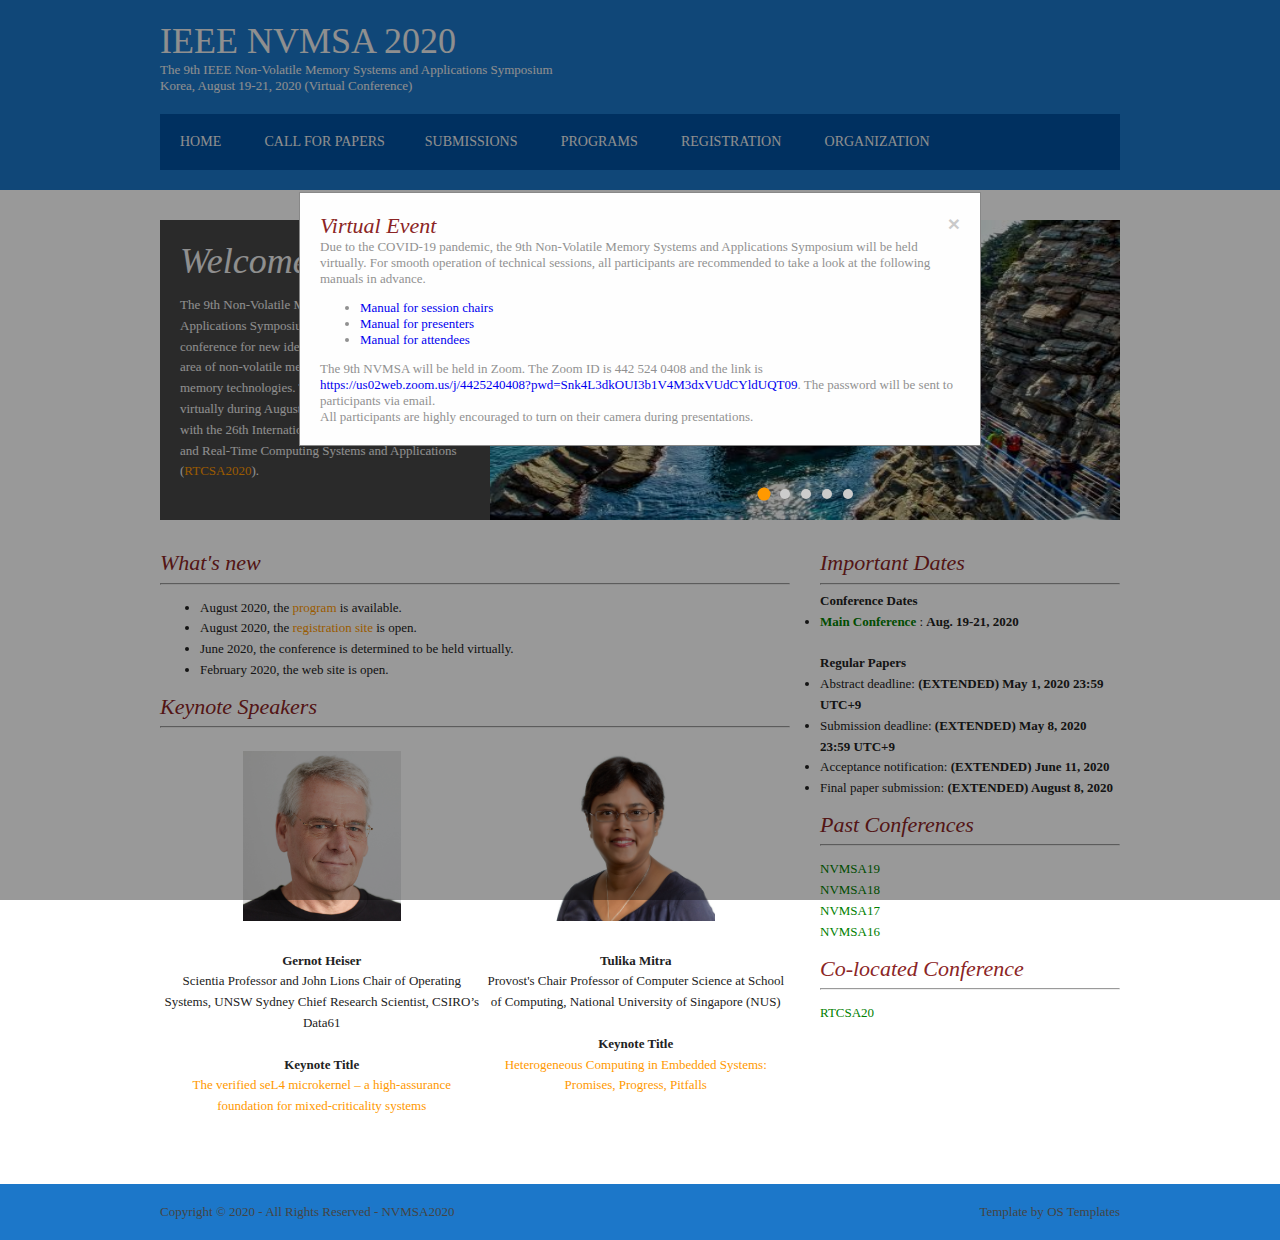
<file: index.html>
﻿<!DOCTYPE HTML>
<!-- saved from url=(0034)https://nvmsa2019.github.io/index/ -->
<!DOCTYPE html PUBLIC "" ""><HTML lang="en" dir="ltr"><HEAD><META 
content="IE=11.0000" http-equiv="X-UA-Compatible">
 <TITLE>IEEE NVMSA 2020</TITLE> 
<META http-equiv="Content-Type" content="text/html; charset=utf-8"> <LINK href="layout.css" 
rel="stylesheet" type="text/css"> <!--[if lt IE 9]><script src="scripts/html5shiv.js"></script><![endif]--> 
<STYLE type="text/css">
.style1 {
				color: #008000;
}
</STYLE>
 
<META name="GENERATOR" content="MSHTML 11.00.10570.1001"></HEAD> 
<BODY>
<DIV class="wrapper row1"><HEADER class="clear" id="header">
<DIV id="hgroup">
<H1><A href="https://nvmsa2020.github.io/">IEEE NVMSA 2020</A></H1>
<H2 style="color: rgb(238, 238, 238);">The 9th IEEE Non-Volatile Memory Systems 
and Applications Symposium<BR>      Korea, August 19-21, 
2020 (Virtual Conference)</H2></DIV><NAV>
<UL>
  <LI class="top"><A 
  href="index.html">Home</A></LI>
  <LI class="top"><A 
  href="cfp.html">Call for papers</A>    
         <!--  <ul>
           <li><a href="cfp.html">Call for Regular Papers</a><br></li>
            <li><a href="cfpp.html">Call for Poster Papers</a><br></li>
            <li><a href="cfwp.html">Call for Workshop Papers</a><br></li>
            <li><a href="cfw.html">Call for Workshops</a><br></li>
          </ul>

        </li>--> 
          
  <LI class="top"><A href="submissions.html">Submissions</A></LI>
  <LI class="top"><A 
  href="program.html">Programs</A></LI><!-- li><a href="registration.html">Registration</a></li --> 
          
  <LI class="top"><A href="registration.html">Registration</A>    </LI>
         
<!--
  <UL>
    <LI><A 
    href="registration.html">Registration</A><BR></LI>
    <LI><A href="venue.html">Conference 
    Venue</A><BR></LI>
    <LI><A href="visa.html" target="_blank">VISA 
    support</A><BR></LI></UL></LI>
-->
  <LI class="last"><A 
  href="#">Organization</A>           
  <UL>
    <LI><A 
    href="committee.html">Committees</A><BR></LI>
    <LI><A 
    href="organizer.html">Organizer 
    &amp; Sponsorship</A><BR></LI></UL></LI></UL></NAV></HEADER></DIV><!-- content --> 
<DIV class="wrapper row2">
<DIV class="clear" id="container"><!-- Slider -->     <SECTION class="clear" id="slider">
<TABLE border="0" cellspacing="0" cellpadding="0">
  <TBODY>
  <TR>
    <TD><FIGURE><FIGCAPTION>
      <H2 style="color: rgb(238, 238, 238);">Welcome!</H2>
      <P>The 9th Non-Volatile Memory Systems and Applications 				Symposium 
      (NVMSA) is a premier conference for new ideas and 				research results in 
      the area of non-volatile memory systems and 				emerging memory 
      technologies. This year, NVMSA will be held virtually 
      during August 19-21, 2020, in conjunction with the 26th 
      International Conference on Embedded and Real-Time Computing Systems and 
      Applications           (<A 
      href="https://rtcsa2020.github.io/index/">RTCSA2020</A>). 
      </P></FIGCAPTION></FIGURE></TD>
    <TD>
      <DIV class="slideshow" data-transition="fade">
	<INPUT name="ss2" class="slideshow--bullet" id="ss2-item-1" type="radio" checked>
		<DIV class="slideshow--item">
			<IMG style="width: 630px; height: 300px;" alt="" src="gangneung/1.jpg">
			<LABEL class="slideshow--nav slideshow--nav-previous" for="ss2-item-5"></LABEL>
			<LABEL class="slideshow--nav slideshow--nav-next" for="ss2-item-2"></LABEL>
		</DIV>
	<INPUT name="ss2" class="slideshow--bullet" id="ss2-item-2" type="radio">		     
		<DIV class="slideshow--item">
			<IMG style="width: 630px; height: 300px;" alt="" src="gangneung/2.jpg">
			<LABEL class="slideshow--nav slideshow--nav-previous" for="ss2-item-1"></LABEL>
			<LABEL class="slideshow--nav slideshow--nav-next" for="ss2-item-3"></LABEL>
		</DIV>
	<INPUT name="ss2" class="slideshow--bullet" 
      id="ss2-item-3" type="radio">		     
      <DIV class="slideshow--item"><IMG style="width: 630px; height: 300px;" 
      alt="" src="gangneung/3.jpg"> 			     <LABEL class="slideshow--nav slideshow--nav-previous" 
      for="ss2-item-2"></LABEL><LABEL class="slideshow--nav slideshow--nav-next" 
      for="ss2-item-4"></LABEL></DIV><INPUT name="ss2" class="slideshow--bullet" 
      id="ss2-item-4" type="radio">		     
      <DIV class="slideshow--item"><IMG style="width: 630px; height: 300px;" 
      alt="" src="gangneung/4.jpg">  		     <LABEL class="slideshow--nav slideshow--nav-previous" 
      for="ss2-item-3"></LABEL><LABEL class="slideshow--nav slideshow--nav-next" 
      for="ss2-item-5"></LABEL></DIV><INPUT name="ss2" class="slideshow--bullet" 
      id="ss2-item-5" type="radio">		     
      <DIV class="slideshow--item"><IMG style="width: 630px; height: 300px;" 
      alt="" src="gangneung/5.jpg">  		     <LABEL class="slideshow--nav slideshow--nav-previous" 
      for="ss2-item-4"></LABEL><LABEL class="slideshow--nav slideshow--nav-next" 
      for="ss2-item-1"></LABEL></DIV></DIV></TD></TR></TBODY></TABLE><!-- figure>
        <img src="images/index/hakodate2.jpg" style="width:630px;height:300px;" alt=""> 
        <figcaption>
          <h2 style="color:#EEEEEE">Welcome!</h2>
		      <p>The 7th IEEE Non-Volatile Memory Systems and Applications Symposium (NVMSA) 
          is a premier conference for new ideas and research results in the area of non-volatile 
          memory systems and emerging memory technologies. This year, NVMSA will be held at 
          the Hakodate Arena in Japan during August 28-31, 2018, in conjunction with the 24th IEEE 
          International Conference on Embedded and Real-Time Computing Systems and Applications 
          (<a href="http://rtcsa2018.ht.sfc.keio.ac.jp/">RTCSA</a>). </p>
        </figcaption>
      </figure --> 
          </SECTION><!-- main content -->     
<DIV id="homepage"><SECTION class="clear"><!-- article 1 -->         <ARTICLE 
class="two_third">
<H2>What's new</H2>
<HR>

<UL>
  <LI>August 2020, the <A href="program.html">program</a> is available.</LI>
  <LI>August 2020, the <A href="registration.html">registration site</a> is open.</LI>
  <LI>June 2020, the conference is determined to be held virtually.</LI>
  <LI>February 2020, the web site is open.</LI>
</UL>
<H2>Keynote Speakers</H2>
<HR>

<TABLE>
  <TBODY>
  <TR>
    <TD>
      <P align="center">
		<A HREF="https://rtcsa2020.github.io/index/?page=keynotes.html#kn1">
		<IMG height="170" alt="Heiser" src="speaker/kn1.jpg"></A>
      </P>
    </TD> 
    <TD>
      <P align="center">
		<A HREF="https://rtcsa2020.github.io/index/?page=keynotes.html#kn2">
		<IMG height="170" alt="Mitra" src="speaker/kn2.jpg"></A>
      </P>
    </TD>
  </TR>
  <TR>
    <TD valign=top>
      <P align="center">
		<B>Gernot Heiser</B><BR>
                 Scientia Professor and John Lions Chair of Operating Systems, UNSW Sydney
Chief Research Scientist, CSIRO’s Data61<BR>
<BR>
		<B>Keynote Title</B><BR>
		<A HREF="https://rtcsa2020.github.io/index/?page=keynotes.html#kn1">The verified seL4 microkernel – a high-assurance foundation for mixed-criticality systems</A>
        </P></TD>
    <TD valign=top>
      <P align="center">
		<B>Tulika Mitra</B><BR>
		Provost's Chair Professor of Computer Science at School of Computing, National University of Singapore (NUS)<BR>
<BR>
		<B>Keynote Title</B><BR>
		<A HREF="https://rtcsa2020.github.io/index/?page=keynotes.html#kn2">Heterogeneous Computing in Embedded Systems: Promises, Progress, Pitfalls</A>
</P></TD>
<!--
    <TD>
      <P align="center"><IMG width="135" alt="Zhitang Song" src="NVMSA%202019_files/song.jpg"><BR> 
                 Zhitang Song, Professor, Chinese Academy of Science             
       </P></TD>
-->
  </TR></TBODY></TABLE>
<!--
<H2>Pictures</H2>
<HR>

<TABLE>
  <TBODY>
  <TR>
    <TD>
      <P align="center"><IMG width="520" 
      src="NVMSA%202019_files/photo.jpg"><BR></P></TD></TR></TBODY></TABLE>
<TABLE>
  <TBODY>
  <TR>
    <TD>
      <P align="center"><IMG width="250" height="150" src="NVMSA%202019_files/123.jpg"><BR><IMG 
      width="250" height="150" src="NVMSA%202019_files/129.jpg"><BR><IMG width="250" 
      height="150" src="NVMSA%202019_files/124.jpg"><BR><IMG width="250" height="150" 
      src="NVMSA%202019_files/125.jpg"><BR></P></TD>
    <TD>
      <P align="center"><IMG width="250" height="150" src="NVMSA%202019_files/126.jpg"><BR><IMG 
      width="250" height="150" src="NVMSA%202019_files/130.jpg"><BR><IMG width="250" 
      height="150" src="NVMSA%202019_files/127.jpg"><BR><IMG width="250" height="150" 
      src="NVMSA%202019_files/128.jpg"><BR></P></TD></TR></TBODY></TABLE>	   Please 
check the following site to download pictures photographed during the 
conference. The password is A576 and the link is  <A href="https://drive.google.com/open?id=1oCoh-18pm1AEBmei7yi3Hv1hXsg-ZNfP">https://drive.google.com/open?id=1oCoh-18pm1AEBmei7yi3Hv1hXsg-ZNfP</A> 
-->
  <BR></ARTICLE><!-- article 2 -->         <ARTICLE class="one_third lastbox">
<H2>Important Dates</H2>
<HR>
<STRONG>Conference Dates</STRONG>               
<LI><A href="https://nvmsa2020.github.io/index.html"><SPAN 
class="style1"><STRONG>Main Conference</STRONG></SPAN></A> : <B>Aug. 19-21, 
2020</B></LI>
<BR>
<STRONG>Regular Papers</STRONG>             
<LI>Abstract deadline: <B>(EXTENDED) May 1, 2020 23:59 UTC+9</B>
<LI>Submission deadline: <B>(EXTENDED) May 8, 2020 23:59 UTC+9</B>
<LI>Acceptance notification: <B>(EXTENDED) June 11, 2020</B>
<LI>Final paper submission: <B>(EXTENDED) August 8, 2020</B>
    
<p></p>
<!--
            <strong>Workshop Proposals</strong>
                <ul>
                <s><li>Submision deadline: <b>April 15, 2018</b></br></s>
                <s><li>Acceptance notification: <b>May 1, 2018</b></br></s>
                </ul>
            -->
	         
<H2>Past Conferences</H2>
<HR>

<P>
<A href="https://nvmsa2019.github.io/index/"><SPAN class="style1">NVMSA19</SPAN></A><BR>
<A href="https://nvmsa18.github.io/"><SPAN class="style1">NVMSA18</SPAN></A>
<SPAN class="style1"><BR></SPAN>               
<A href="http://nvmsa2017.iis.sinica.edu.tw/"><SPAN 
class="style1">NVMSA17</SPAN></A><SPAN class="style1"><BR></SPAN>	             
<A href="https://sites.google.com/a/camelab.org/nvmsa-2016/"><SPAN class="style1">NVMSA16</SPAN></A> 
            </P>
<H2>Co-located Conference</H2>
<HR>

<P><A href="http://rtcsa2020.github.io/index/"><SPAN 
class="style1">RTCSA20</SPAN></A></P></LI></ARTICLE></SECTION></DIV><!-- / content body --> 
  </DIV></DIV><!-- Footer --> 
<DIV class="wrapper row3"><FOOTER class="clear" id="footer">
<P class="fl_left">Copyright © 2020 - All Rights Reserved - <A href="https://nvmsa2020.github.io/index/">NVMSA2020</A></P>
<P class="fl_right">Template by <A title="Free Website Templates" href="http://www.os-templates.com/">OS 
Templates</A></P>  &nbsp;</FOOTER></DIV>

<button id="myBtn" hidden>Open Modal</button>
<!--
	<div class="modal fade" id="COVIDAlert" tabindex="-1" role="dialog" aria-labelledby="Corona Alert" aria-hidden="true">
		<div class="modal-dialog" role="document">
			<div class="modal-content">
				<div class="modal-header text-center">

					<button type="button" class="close" data-dismiss="modal" aria-label="Close">
						<span aria-hidden="true">&times;</span>
					</button>
					<h5 class="modal-title" id="exampleModalLongTitle">Virtual Conference</h5>
				</div>
				<div class="modal-body text-justify">
					Due to the COVID-19 pandemic, the 9th Non-Volatile Memory Systems and Applications Symposium will be held virtually. One author per accepted paper is required to register, and discounted registration fee will be offered. The organizing committee will announce details of the virtual conference shortly.
				</div>
			</div>
		</div>
	</div>
-->
	<div class="modal fade" id="COVIDAlert" tabindex="-1" role="dialog" aria-labelledby="Corona Alert" aria-hidden="true">
		<div class="modal-dialog" role="document">
			<div class="modal-content">
				<div class="modal-header text-center">

					<button type="button" class="close" data-dismiss="modal" aria-label="Close">
						<span aria-hidden="true">&times;</span>
					</button>
					<h5 class="modal-title" id="exampleModalLongTitle">Virtual Event</h5>
				</div>
				<div class="modal-body text-justify">
Due to the COVID-19 pandemic, the 9th Non-Volatile Memory Systems and Applications Symposium will be held virtually.
For smooth operation of technical sessions, all participants are recommended to take a look at the following manuals in advance.<BR>
<UL>
<LI> <A HREF="nvmsa2020-session-chair-guide.pdf" TARGET=_BLANK>Manual for session chairs</A></LI>
<LI> <A HREF="nvmsa2020-presenters-guide.pdf" TARGET=_BLANK>Manual for presenters</A></LI>
<LI> <A HREF="nvmsa2020-atteendees-guide.pdf" TARGET=_BLANK>Manual for attendees</A></LI>
</UL>
The 9th NVMSA will be held in Zoom. The Zoom ID is 442 524 0408 and the link is <A HREF="https://us02web.zoom.us/j/4425240408?pwd=Snk4L3dkOUI3b1V4M3dxVUdCYldUQT09">https://us02web.zoom.us/j/4425240408?pwd=Snk4L3dkOUI3b1V4M3dxVUdCYldUQT09</A>.
The password will be sent to participants via email.<BR>
All participants are highly encouraged to turn on their camera during presentations.
				</div>
			</div>
		</div>
	</div>

<script>
// Get the modal
var modal = document.getElementById("COVIDAlert");

// Get the button that opens the modal
var btn = document.getElementById("myBtn");

// Get the <span> element that closes the modal
var span = document.getElementsByClassName("close")[0];

// When the user clicks on the button, open the modal
btn.onclick = function() {
  modal.style.display = "block";
}

// When the user clicks on <span> (x), close the modal
span.onclick = function() {
  modal.style.display = "none";
}

// When the user clicks anywhere outside of the modal, close it
window.onclick = function(event) {
  if (event.target == modal) {
    modal.style.display = "none";
  }
}
</script>

</BODY></HTML>
</file>
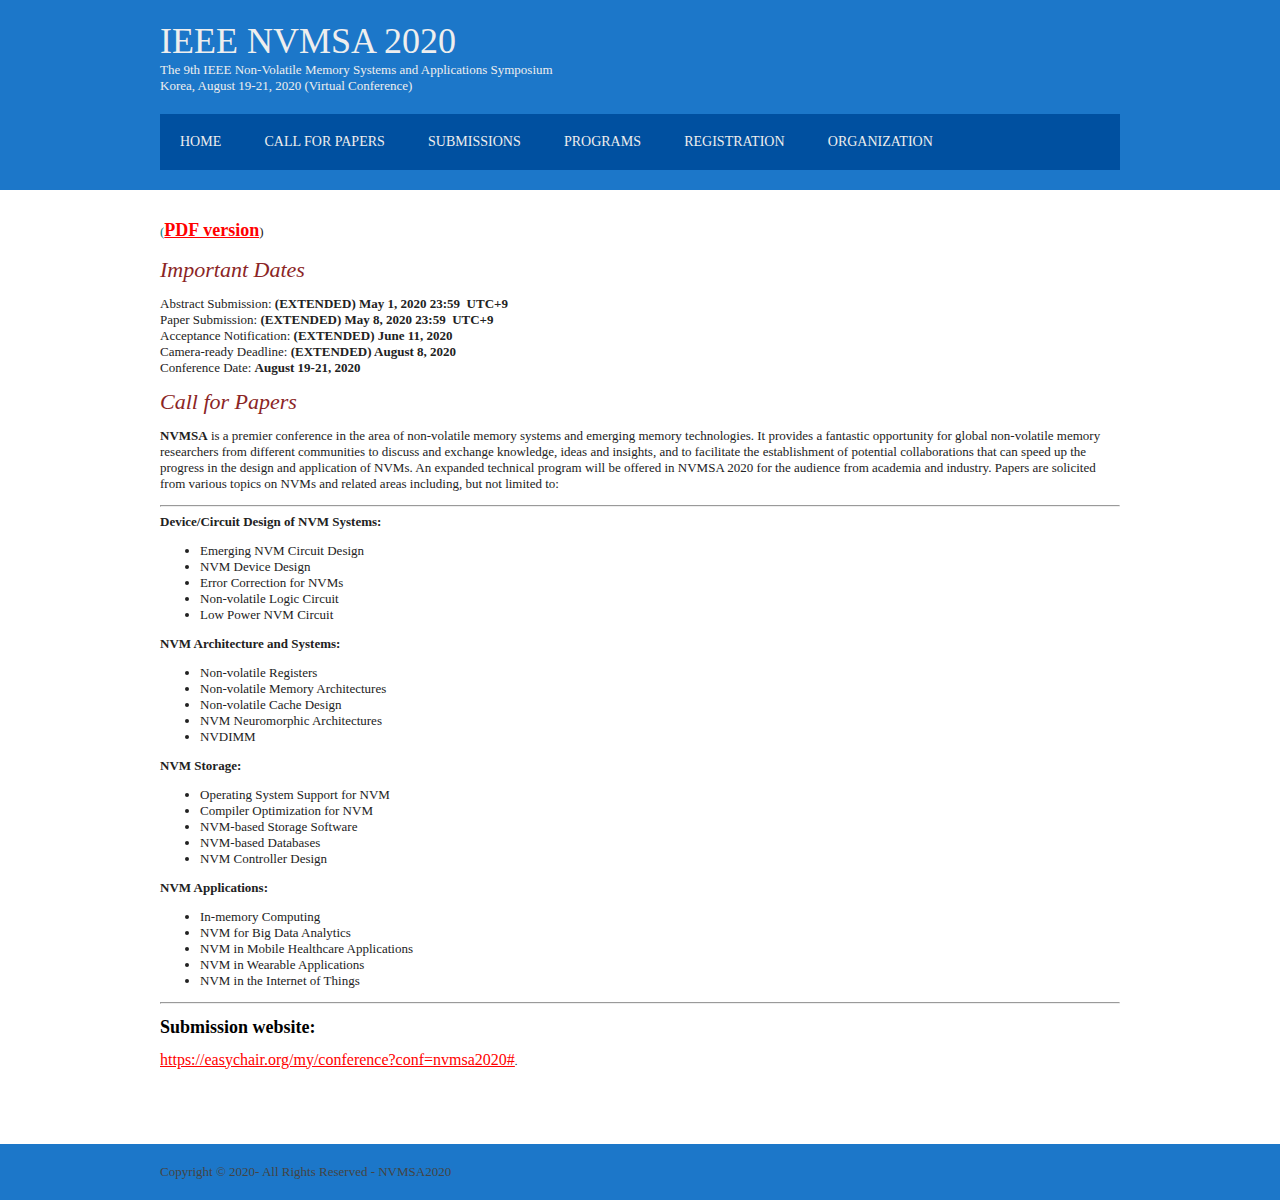
<file: cfp.html>
﻿<!DOCTYPE HTML>
<!-- saved from url=(0048)https://nvmsa2019.github.io/index/pages/cfp.html -->
<!DOCTYPE html PUBLIC "" ""><HTML lang="en" dir="ltr" xmlns:o="urn:schemas-microsoft-com:office:office" 
xmlns:v="urn:schemas-microsoft-com:vml" xmlns:m="http://schemas.microsoft.com/office/2004/12/omml"><HEAD><META 
content="IE=11.0000" http-equiv="X-UA-Compatible">
 <TITLE>IEEE NVMSA 2019</TITLE> 
<META http-equiv="Content-Type" content="text/html; charset=utf-8"> <LINK href="layout.css" 
rel="stylesheet" type="text/css"> <!--[if lt IE 9]><script src="scripts/html5shiv.js"></script><![endif]--> 
<STYLE type="text/css">
.style1 {
				color: #FF0000;
				font-weight: bold;
				font-size: large;
}
.style2 {
				color: #008080;
}
.style3 {
				font-family: "Times New Roman", Times, serif;
				font-size: large;
				color: #000000;
}
.style4 {
				color: #FF0000;
				font-size: medium;
				font-family: "Times New Roman", Times, serif;
}
.style5 {
				font-size: large;
				font-family: "Times New Roman", Times, serif;
}
.style6 {
				color: #808080;
}
</STYLE>
 
<META name="GENERATOR" content="MSHTML 11.00.10570.1001"></HEAD> 
<BODY>
<DIV class="wrapper row1"><HEADER class="clear" id="header">
<DIV id="hgroup">
<H1><A href="https://nvmsa2020.github.io/">IEEE NVMSA 
2020</A></H1>
<H2 style="color: rgb(238, 238, 238);">The 9th IEEE Non-Volatile Memory Systems 
and Applications Symposium
<BR>       Korea, August 19-21, 
2020 (Virtual Conference)</H2></DIV><NAV>
<UL>
  <LI class="top"><A 
  href="index.html">Home</A></LI>
  <LI class="top"><A 
  href="cfp.html">Call for Papers</A>    
         <!-- <ul>
            <li><a href="cfp.html">Call for Regular Papers</a><br></li>
            <li><a href="cfpp.html">Call for Poster Papers</a><br></li>
            <li><a href="cfwp.html">Call for Workshop Papers</a><br></li>
            <li><a href="cfw.html">Call for Workshops</a><br></li>
          </ul>--> 
          </LI>
  <LI class="top"><A href="submissions.html">Submissions</A></LI>
  <LI class="top"><A 
  href="program">Programs</A></LI><!-- li><a href="registration.html">Registration</a></li --> 
          
  <LI class="top"><A 
    href="registration.html">Registration</A></LI>
<!-- 
  <UL>
    <LI><A 
    href="registration.html">Registration</A><BR></LI>
    <LI><A href="venue.html">Conference 
    Venue</A><BR></LI>
    <LI><A href="visa.html">VISA 
    support</A><BR></LI></UL></LI>
-->
  <LI class="last"><A 
  href="#">Organization</A>      
       
  <UL>
    <LI><A 
    href="committee.html">Committee</A><BR></LI>
    <LI><A 
    href="organizer.html">Organizer 
    &amp; Sponsorship</A><BR></LI></UL></LI></UL></NAV></HEADER></DIV><!-- content --> 
<DIV class="wrapper row2">
<DIV class="clear" id="container"><!-- / content body -->       <SPAN class="style2">(</SPAN><A 
href="NVMSA-2020-CFP-Ext.pdf"><SPAN class="style1"><U>PDF 
version</U></SPAN></A>)<BR><BR>
<H2>Important Dates</H2>
<P>        Abstract Submission: <B>(EXTENDED) May 1, 2020 23:59&nbsp; UTC+9</B><BR>       
 Paper Submission: <B>(EXTENDED) May 8, 2020 23:59&nbsp; UTC+9</B><BR>
        Acceptance Notification: <B>(EXTENDED) June 11, 2020</B> <BR>
        Camera-ready Deadline: <B>(EXTENDED) August 8, 2020</B> <BR>
       Conference Date: <B>August 19-21, 2020</B>	 </P>
<H2>Call for Papers</H2>
<P><B>NVMSA</B> is a premier conference in the area of non-volatile memory 
systems and	emerging memory technologies. It provides a fantastic opportunity 
for global	non-volatile memory researchers from different communities to discuss 
and	exchange knowledge, ideas and insights, and to facilitate the establishment
	of potential collaborations that can speed up the progress in the design and
	application of NVMs. An expanded technical program will be offered in NVMSA
	2020 for the audience from academia and industry. Papers are solicited from
	various topics on NVMs and related areas including, but not limited to:<BR>
<HR>
<B>Device/Circuit Design of NVM Systems:</B>	 
<UL>
  <LI>Emerging NVM Circuit Design</LI>
  <LI>NVM Device Design</LI>
  <LI>Error Correction for NVMs</LI>
  <LI>Non-volatile Logic Circuit</LI>
  <LI>Low Power NVM Circuit</LI></UL><B>NVM Architecture and Systems:</B>	 
<UL>
  <LI>Non-volatile Registers</LI>
  <LI>Non-volatile Memory Architectures</LI>
  <LI>Non-volatile Cache Design</LI>
  <LI>NVM Neuromorphic Architectures</LI>
  <LI>NVDIMM</LI></UL><B>NVM Storage:</B>	 
<UL>
  <LI>Operating System Support for NVM</LI>
  <LI>Compiler Optimization for NVM</LI>
  <LI>NVM-based Storage Software</LI>
  <LI>NVM-based Databases</LI>
  <LI>NVM Controller Design</LI></UL><B>NVM Applications:</B>	 
<UL>
  <LI>In-memory Computing</LI>
  <LI>NVM for Big Data Analytics</LI>
  <LI>NVM in Mobile Healthcare Applications</LI>
  <LI>NVM in Wearable Applications</LI>
  <LI>NVM in the Internet of Things</LI></UL>
<HR>

<P class="MsoNormal"><SPAN class="style5" lang="EN-US" style="color: black; mso-themecolor: text1;"><STRONG>Submission 
web</STRONG></SPAN><SPAN class="style3"><STRONG>site:</STRONG></SPAN></P>
<P class="MsoNormal"><SPAN lang="EN-US"><A href="https://easychair.org/my/conference?conf=nvmsa2020#"><SPAN 
class="style4"><U>https://easychair.org/my/conference?conf=nvmsa2020#</U></SPAN></A></SPAN><SPAN 
lang="EN-US" style='color: black; font-family: "微软雅黑","sans-serif"; font-size: 8pt; mso-themecolor: text1;'>.<o:p></o:p></SPAN></P>
<P></P><BR><BR></DIV></DIV><!-- Footer --> 
<DIV class="wrapper row3"><FOOTER class="clear" id="footer">
<P class="fl_left">Copyright © 2020- All Rights Reserved - <A href="https://nvmsa2020.github.io/#">NVMSA2020</A></P></FOOTER></DIV></BODY></HTML>
</file>
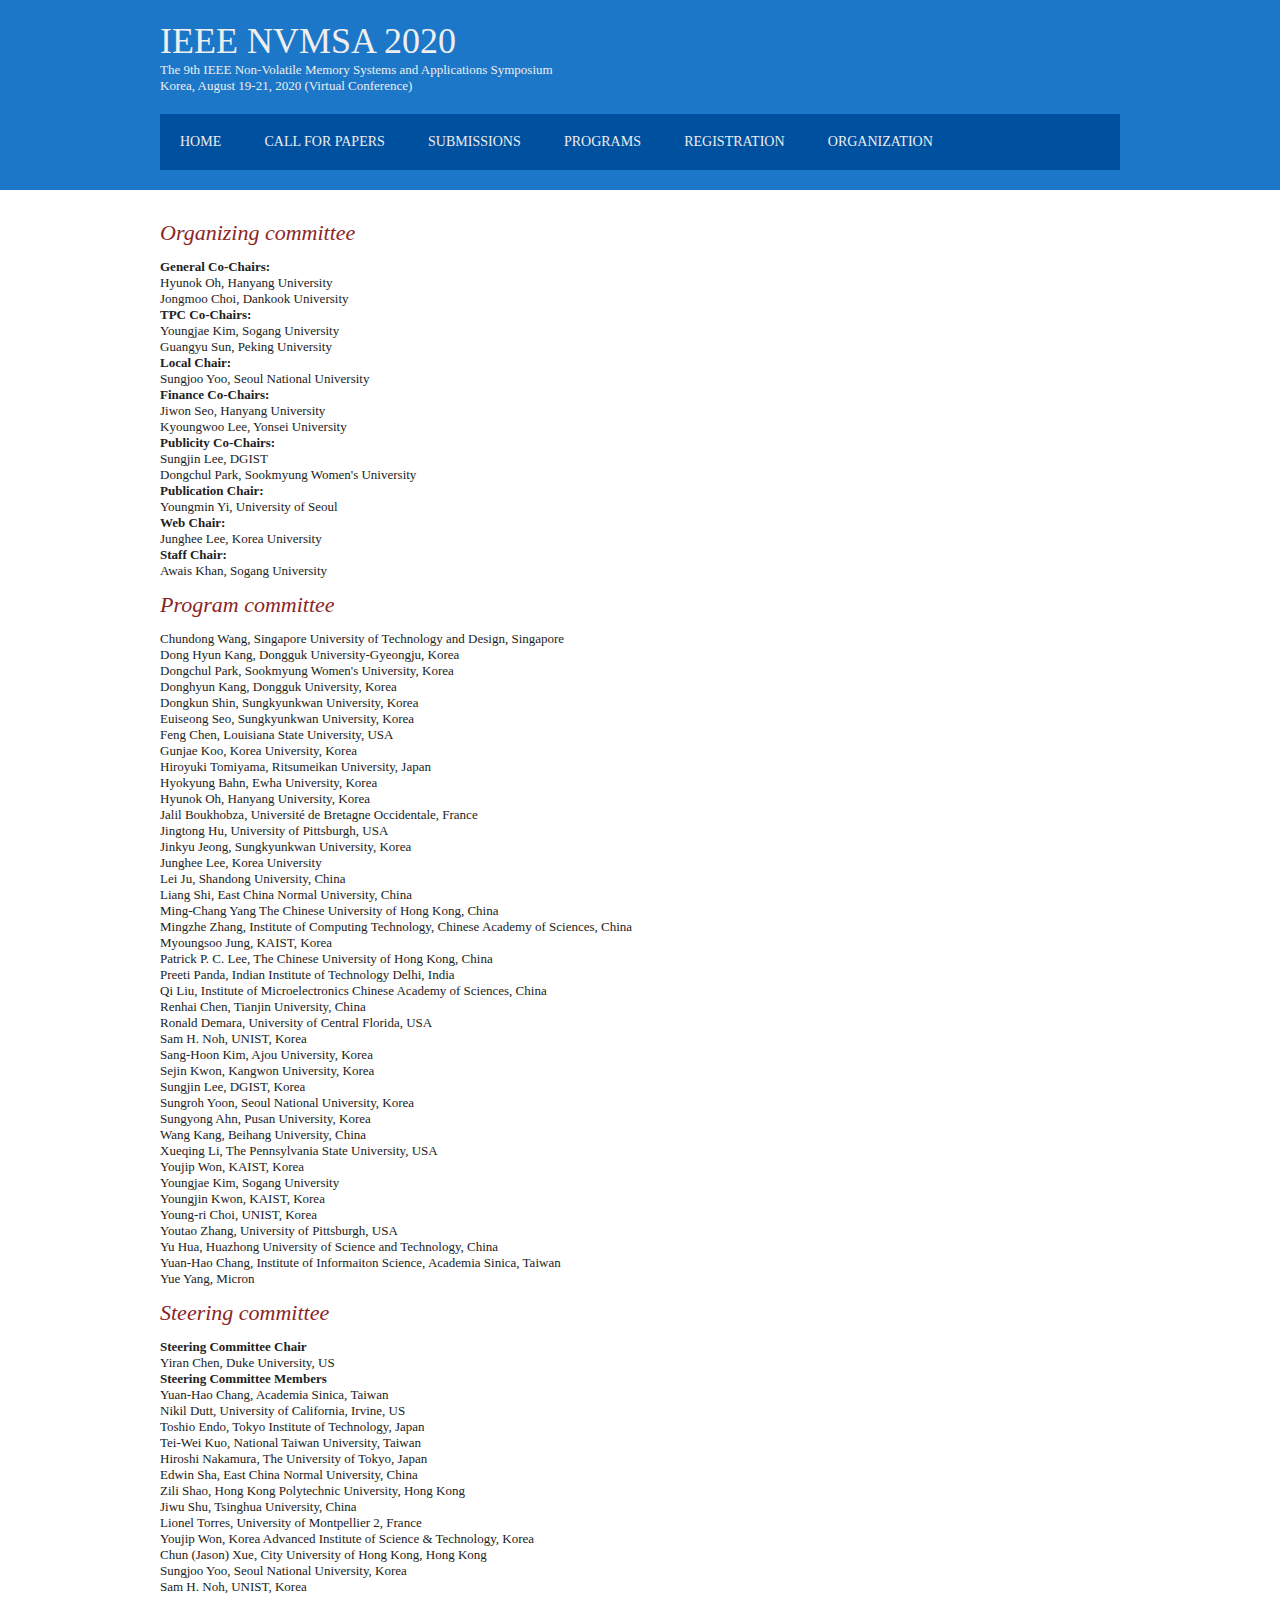
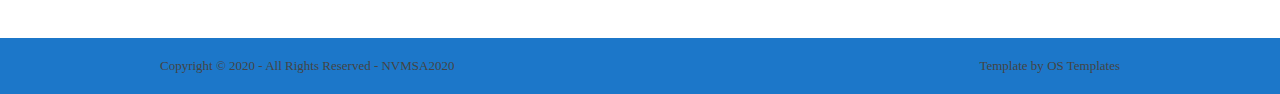
<file: committee.html>
﻿<!DOCTYPE HTML>
<!-- saved from url=(0055)https://nvmsa2019.github.io/index/pages/organizers.html -->
<!DOCTYPE html PUBLIC "" ""><HTML lang="en" dir="ltr"><HEAD><META 
content="IE=11.0000" http-equiv="X-UA-Compatible">
 <TITLE>IEEE NVMSA 2020</TITLE> 
<META http-equiv="Content-Type" content="text/html; charset=utf-8"> <LINK href="layout.css" 
rel="stylesheet" type="text/css"> <!--[if lt IE 9]><script src="scripts/html5shiv.js"></script><![endif]--> 
<STYLE type="text/css">
.style1 {
				color: #808080;
}
</STYLE>
 
<META name="GENERATOR" content="MSHTML 11.00.10570.1001"></HEAD> 
<BODY>
<DIV class="wrapper row1"><HEADER class="clear" id="header">
<DIV id="hgroup">
<H1><A href="https://nvmsa2020.github.io/">
IEEE NVMSA 2020</A></H1>
<H2 style="color: rgb(238, 238, 238);">The 9th IEEE Non-Volatile Memory Systems 
and Applications Symposium
<BR>       Korea, August 19-21, 
2020 (Virtual Conference)</H2></DIV><NAV>
<UL>
  <LI class="top"><A 
  href="index.html">Home</A></LI>
  <LI class="top"><A 
  href="cfp.html">Call for papers</A>    
       <!-- <ul>
            <li><a href="cfp.html">Call for Regular Papers</a><br></li>
            <li><a href="cfpp.html">Call for Poster Papers</a><br></li>
            <li><a href="cfwp.html">Call for Workshop Papers</a><br></li>
            <li><a href="cfw.html">Call for Workshops</a><br></li>
          </ul>--> 
          </LI>
  <LI class="top"><A href="submissions.html">Submissions</A></LI>
  <LI class="top"><A 
  href="program.html">Programs</A></LI><!-- li><a href="registration.html">Registration</a></li --> 
          
  <LI class="top"><A
    href="registration.html">Registration</A></LI>
<!--           
  <UL>
    <LI><A 
    href="registration.html">Registration</A><BR></LI>
    <LI><A href="venue.html">Conference 
    Venue</A><BR></LI>
    <LI><A href="visa.html">VISA 
    support</A><BR></LI></UL></LI>
-->
  <LI class="last"><A href="#">Organization</A> 
            
  <UL>
    <LI><A 
    href="committee.html">Committee</A><BR></LI>
    <LI><A 
    href="organizer.html">Organizer 
    &amp; Sponsorship</A><BR></LI></UL></LI></UL></NAV></HEADER></DIV><!-- content --> 
<DIV class="wrapper row2">
<DIV class="clear" id="container"><!-- / content body -->	 
<H2 id="oc">Organizing committee</H2>
<P><B>General Co-Chairs:</B><BR>	
Hyunok Oh, Hanyang University<BR>
Jongmoo Choi, Dankook University<BR>
<B>TPC Co-Chairs:</B><BR>	
Youngjae Kim, Sogang University<BR>        
Guangyu Sun, Peking University<BR>
<B>Local Chair:</B><BR>	
Sungjoo Yoo, Seoul National University<BR>
<B>Finance Co-Chairs:</B><BR>	
Jiwon Seo, Hanyang University<BR>    
Kyoungwoo Lee, Yonsei University<BR>
<B>Publicity Co-Chairs:</B><BR>	
Sungjin Lee, DGIST<BR>
Dongchul Park, Sookmyung Women's University<BR>
<B>Publication Chair:</B><BR>	
Youngmin Yi, University of Seoul<BR>
<B>Web Chair:</B><BR>	
Junghee Lee, Korea University <BR>
<B>Staff Chair:</B><BR>
Awais Khan, Sogang University<BR></P>

<h2 id="pcm">Program committee</h2>
<p>
Chundong Wang, Singapore University of Technology and Design, Singapore<BR>
Dong Hyun Kang, Dongguk University-Gyeongju, Korea<BR>
Dongchul Park, Sookmyung Women's University, Korea<BR>
Donghyun Kang, Dongguk University, Korea<BR>
Dongkun Shin, Sungkyunkwan University, Korea<BR>
Euiseong Seo, Sungkyunkwan University, Korea<BR>
Feng Chen, Louisiana State University, USA<BR>
Gunjae Koo, Korea University, Korea<BR>
Hiroyuki Tomiyama, Ritsumeikan University, Japan<BR>
Hyokyung Bahn, Ewha University, Korea<BR>
Hyunok Oh, Hanyang University, Korea<BR>
Jalil Boukhobza, Université de Bretagne Occidentale, France<BR>
Jingtong Hu, University of Pittsburgh, USA<BR>
Jinkyu Jeong, Sungkyunkwan University, Korea<BR>
Junghee Lee, Korea University <BR>
Lei Ju, Shandong University, China<BR>
Liang Shi, East China Normal University, China<BR>
Ming-Chang Yang The Chinese University of Hong Kong, China<BR>
Mingzhe Zhang, Institute of Computing Technology, Chinese Academy of Sciences, China<BR>
Myoungsoo Jung, KAIST, Korea<BR>
Patrick P. C. Lee, The Chinese University of Hong Kong, China<BR>
Preeti Panda, Indian Institute of Technology Delhi, India<BR>
Qi Liu, Institute of Microelectronics Chinese Academy of Sciences, China<BR>
Renhai Chen, Tianjin University, China<BR>
Ronald Demara, University of Central Florida, USA<BR>
Sam H. Noh, UNIST, Korea<BR>
Sang-Hoon Kim, Ajou University, Korea<BR>
Sejin Kwon, Kangwon University, Korea<BR>
Sungjin Lee, DGIST, Korea<BR>
Sungroh Yoon, Seoul National University, Korea<BR>
Sungyong Ahn, Pusan University, Korea<BR>
Wang Kang, Beihang University, China<BR>
Xueqing Li, The Pennsylvania State University, USA<BR>
Youjip Won, KAIST, Korea<BR>
Youngjae Kim, Sogang University<BR>        
Youngjin Kwon, KAIST, Korea<BR>
Young-ri Choi, UNIST, Korea<BR>
Youtao Zhang, University of Pittsburgh, USA<BR>
Yu Hua, Huazhong University of Science and Technology, China<BR>
Yuan-Hao Chang, Institute of Informaiton Science, Academia Sinica, Taiwan<BR>
Yue Yang, Micron<BR>
</p>

<H2 id="sc">Steering committee</H2>
<P><B>Steering Committee Chair</B><BR>	Yiran Chen, Duke University, 
US<BR><B>Steering Committee Members</B><BR>	Yuan-Hao Chang, Academia Sinica, 
Taiwan<BR>	Nikil Dutt, University of California, Irvine, US<BR>	Toshio Endo, 
Tokyo Institute of Technology, Japan<BR>Tei-Wei Kuo, National Taiwan University, 
Taiwan<BR>Hiroshi Nakamura, The University of Tokyo, Japan<BR>Edwin Sha, East 
China Normal University, China<BR>Zili Shao, Hong Kong Polytechnic University, 
Hong Kong<BR>Jiwu Shu, Tsinghua University, China<BR>Lionel Torres, University 
of Montpellier 2, France<BR>Youjip Won, Korea Advanced Institute of Science 
&amp; Technology, Korea<BR>Chun (Jason) Xue, City University of Hong Kong, Hong 
Kong<BR>Sungjoo Yoo, Seoul National University, Korea<BR>
Sam H. Noh, UNIST, Korea<BR>
</P>

  </div>
</div>
<!-- Footer --> 
<DIV class="wrapper row3"><FOOTER class="clear" id="footer">
<P class="fl_left">Copyright © 2020 - All Rights Reserved - <A href="index.html">NVMSA2020</A></P>
<P class="fl_right">Template by <A title="Free Website Templates" href="http://www.os-templates.com/">OS 
Templates</A></P></FOOTER></DIV></DIV></DIV></BODY></HTML>
</file>
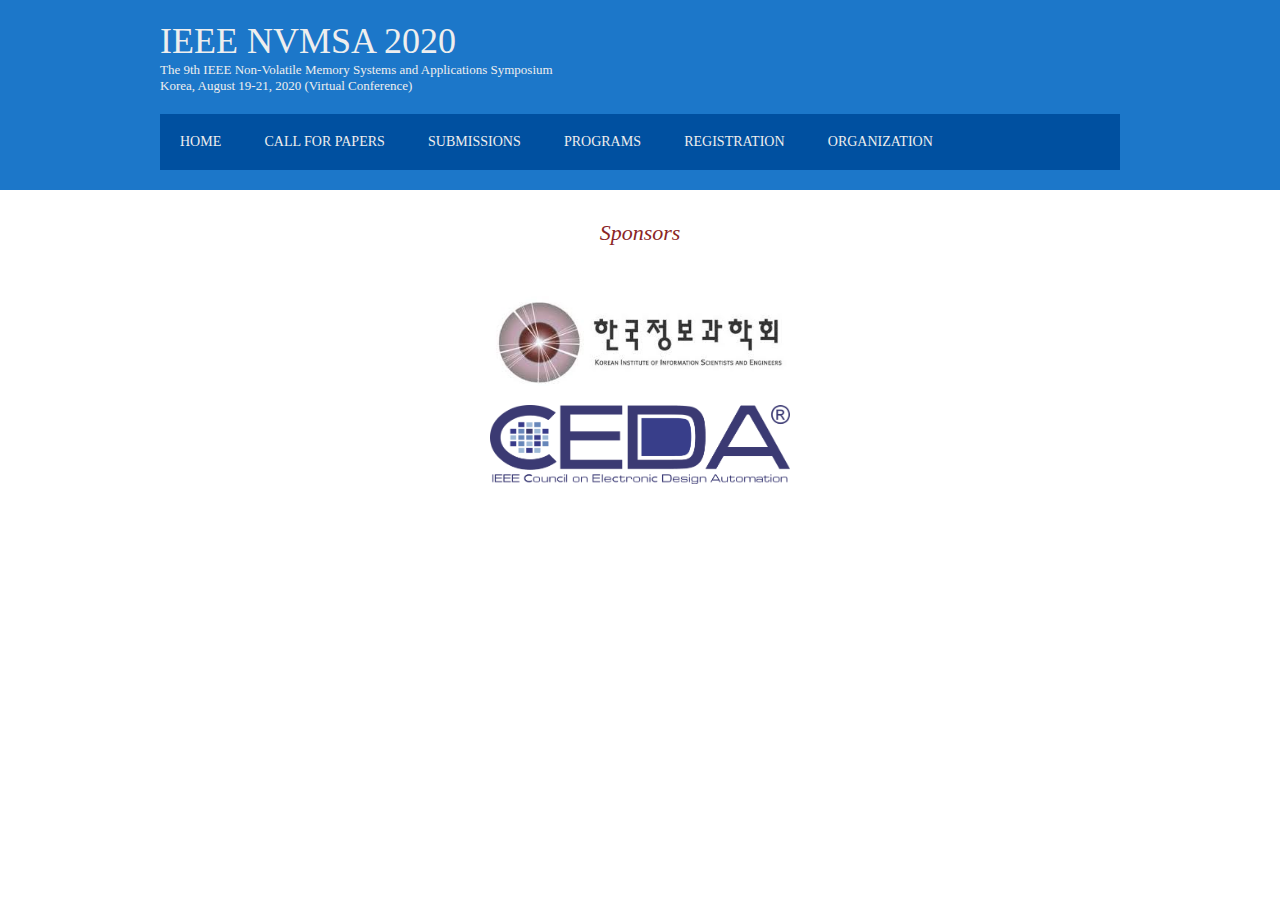
<file: organizer.html>
﻿<!DOCTYPE HTML>
<!-- saved from url=(0056)https://nvmsa2019.github.io/index/pages/submissions.html -->
<!DOCTYPE html PUBLIC "" ""><HTML lang="en" dir="ltr"><HEAD><META 
content="IE=11.0000" http-equiv="X-UA-Compatible">
 <TITLE>IEEE NVMSA 2020</TITLE> 
<META http-equiv="Content-Type" content="text/html; charset=utf-8"> <LINK href="layout.css" 
rel="stylesheet" type="text/css"> <!--[if lt IE 9]><script src="scripts/html5shiv.js"></script><![endif]--> 
<STYLE type="text/css">
.style1 {
				color: #808080;
}
.style3 {
				color: #0000CC;
}
.style4 {
				font-size: medium;
				font-family: "Times New Roman", Times, serif;
}
</STYLE>
 
<META name="GENERATOR" content="MSHTML 11.00.10570.1001"></HEAD> 
<BODY>
<DIV class="wrapper row1"><HEADER class="clear" id="header">
<DIV id="hgroup">
<H1><A href="https://nvmsa2020.github.io/">
IEEE NVMSA 2020</A></H1>
<H2 style="color: rgb(238, 238, 238);">The 9th IEEE Non-Volatile Memory Systems 
and Applications Symposium
<BR>       Korea, August 19-21, 
2020 (Virtual Conference)</H2></DIV><NAV>
<UL>
  <LI class="top"><A 
  href="index.html">Home</A></LI>
  <LI class="top"><A 
  href="cfp.html">Call for papers</A>    
                       </LI>
  <LI class="top"><A href="submissions.html">Submissions</A></LI>
  <LI class="top"><A 
  href="program.html">Programs</A></LI><!-- li><a href="registration.html">Registration</a></li --> 
          
  <LI class="top"><A
    href="registration.html">Registration</A></LI>
<!--            
  <UL>
    <LI><A 
    href="registration.html">Registration</A><BR></LI>
    <LI><A href="venue.html">Conference 
    Venue</A><BR></LI>
    <LI><A href="visa.html">VISA 
    support</A><BR></LI></UL></LI>
-->
  <LI class="last"><A href="#">Organization</A> 
            
  <UL>
    <LI><A 
    href="committee.html">Committee</A><BR></LI>
    <LI><A 
    href="organizer.html">Organizer 
    &amp; Sponsorship</A><BR></LI></UL></LI></UL></NAV></HEADER></DIV><!-- content --> 
<DIV class="wrapper row2">
<DIV class="clear" id="container"><!-- / content body -->    <!-- <h2>Poster Paper Submission</h2>
    <p>
    We solicit poster papers of early stage work, especially from students and young researchers to promote fruitful discussions with other participants and speed up the research. A poster paper must describe the content of the poster, such as the motivation of the work, the idea to approach the problem, and preliminary results (if any). Authors of non-accepted regular papers are encouraged to submit poster papers.<br><br> 

    A poster description must be <b>no more than 2 pages</b> in the 
    <a href="https://www.ieee.org/conferences_events/conferences/publishing/templates.html"> 
    IEEE conference proceedings format</a>. Authors are welcome to submit their manuscripts
    at <a href="https://easychair.org/conferences/?conf=ieeenvmsa2018">https://easychair.org/conferences/?conf=ieeenvmsa2018</a>. Accepted poster papers are <b>included</b> in IEEE Xplore.</br></br>

 
    When registering a poster paper to EasyChair, <font color=red><b>please append a prefix
    "[POSTER]"</b></font> before the title of your paper, for example:</br></br>
    "[POSTER] A Novel System Software for Non-volatime Memory".</br></br>

    The reviews are <b>single-blinded</b>. The names and affiliations of the authors are visible to the reviewers via EasyChair.</br></br></br>
 
    <b>Available Equipment:</b><br>
Each poster paper is provided a panel to set up the poster. In addition, a small
desk in front of the panel and power supply are provided if the authors wish to
conduct a demo of their systems. Note that the power supply can host only 1 or 2
laptops or mobile devices per poster, but servers and other energy-hungry systems
cannot be hosted. If the authors wish to conduct a demo, please contact the
program co-chairs no later than 30 days before the conference.--> 
    

<H2 ALIGN=CENTER>Sponsors</H2>
<BR>
<BR>
<TABLE ALIGN=CENTER>
<TBODY>
<TR><TD ALIGN=CENTER HEIGHT=120>
<IMG SRC="images.jfif" WIDTH=300>
</TD></TR>
<TR><TD ALIGN=CENTER>
<IMG SRC="ieee_ceda_logo.png" WIDTH=300>
</TD></TR>
</TBODY>
</TABLE>
</file>
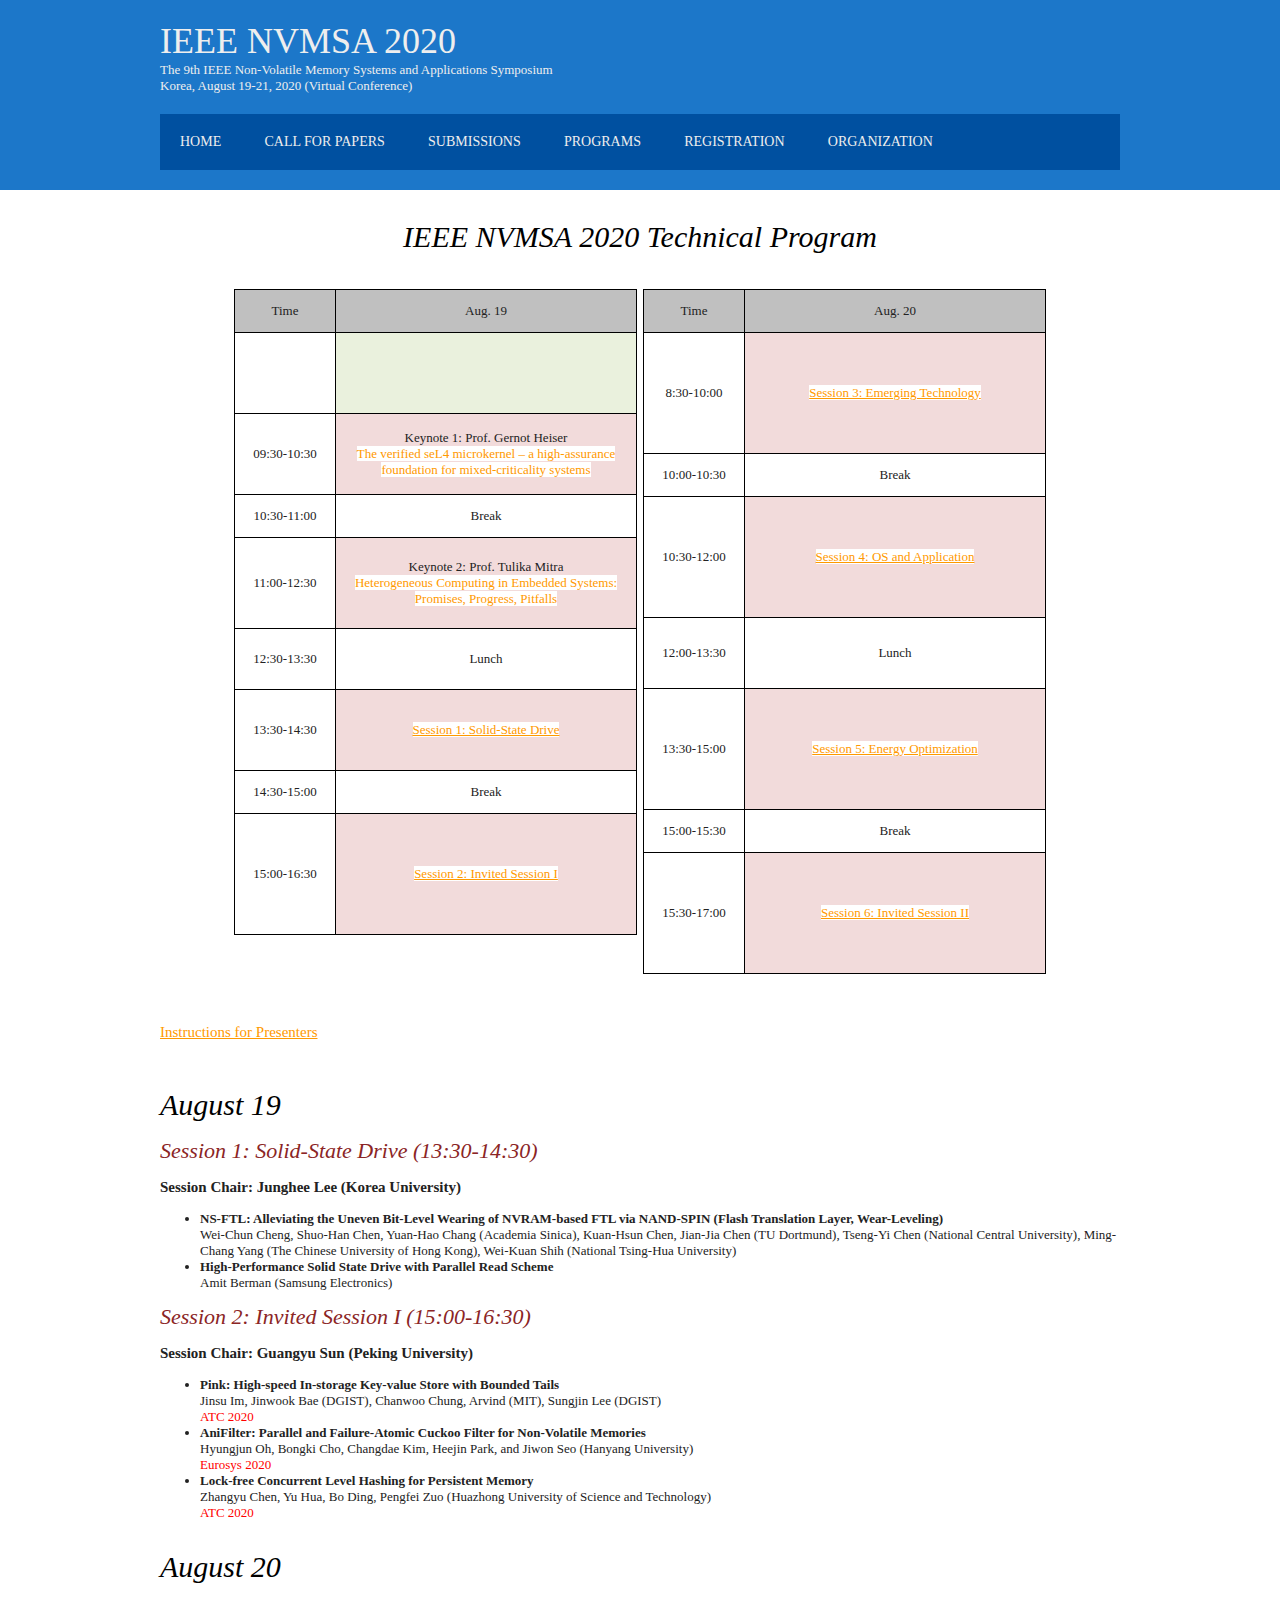
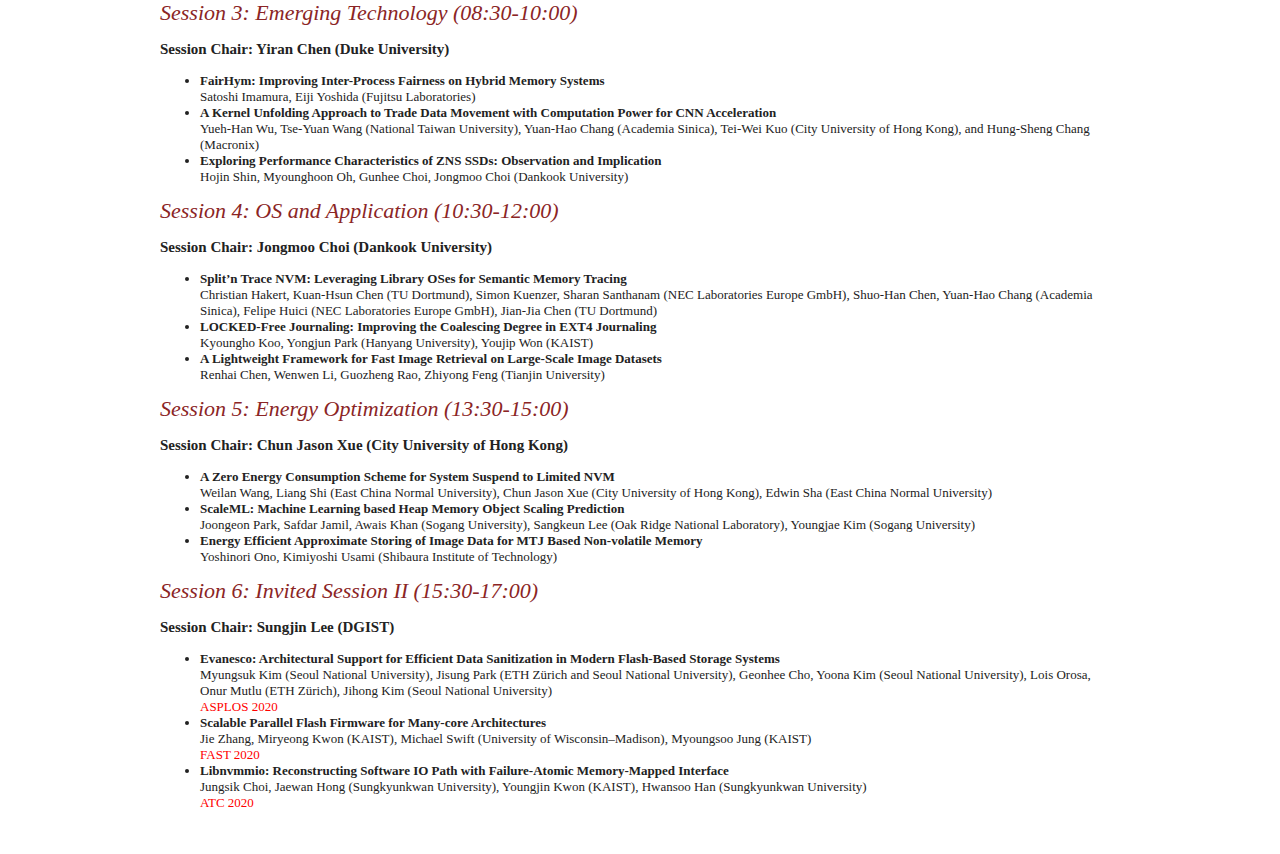
<file: program.html>
﻿<!DOCTYPE HTML>
<!-- saved from url=(0056)https://nvmsa2019.github.io/index/pages/submissions.html -->
<!DOCTYPE html PUBLIC "" ""><HTML lang="en" dir="ltr"><HEAD><META 
content="IE=11.0000" http-equiv="X-UA-Compatible">
 <TITLE>IEEE NVMSA 2020</TITLE> 
<META http-equiv="Content-Type" content="text/html; charset=utf-8"> <LINK href="layout.css" 
rel="stylesheet" type="text/css"> <!--[if lt IE 9]><script src="scripts/html5shiv.js"></script><![endif]--> 
<STYLE type="text/css">
.style1 {
				color: #808080;
}
.style3 {
				color: #0000CC;
}
.style4 {
				font-size: medium;
				font-family: "Times New Roman", Times, serif;
}
</STYLE>
 
<META name="GENERATOR" content="MSHTML 11.00.10570.1001"></HEAD> 
<BODY>
<DIV class="wrapper row1"><HEADER class="clear" id="header">
<DIV id="hgroup">
<H1><A href="https://nvmsa2020.github.io/">
IEEE NVMSA 2020</A></H1>
<H2 style="color: rgb(238, 238, 238);">The 9th IEEE Non-Volatile Memory Systems 
and Applications Symposium
<BR>       Korea, August 19-21, 
2020 (Virtual Conference)</H2></DIV><NAV>
<UL>
  <LI class="top"><A 
  href="index.html">Home</A></LI>
  <LI class="top"><A 
  href="cfp.html">Call for papers</A>    
                       </LI>
  <LI class="top"><A href="submissions.html">Submissions</A></LI>
  <LI class="top"><A 
  href="program.html">Programs</A></LI><!-- li><a href="registration.html">Registration</a></li --> 
          
  <LI class="top"><A
    href="registration.html">Registration</A></LI>
<!--            
  <UL>
    <LI><A 
    href="registration.html">Registration</A><BR></LI>
    <LI><A href="venue.html">Conference 
    Venue</A><BR></LI>
    <LI><A href="visa.html">VISA 
    support</A><BR></LI></UL></LI>
-->
  <LI class="last"><A href="#">Organization</A> 
            
  <UL>
    <LI><A 
    href="committee.html">Committee</A><BR></LI>
    <LI><A 
    href="organizer.html">Organizer 
    &amp; Sponsorship</A><BR></LI></UL></LI></UL></NAV></HEADER></DIV><!-- content --> 
<DIV class="wrapper row2">
<DIV class="clear" id="container"><!-- / content body -->    <!-- <h2>Poster Paper Submission</h2>
    <p>
    We solicit poster papers of early stage work, especially from students and young researchers to promote fruitful discussions with other participants and speed up the research. A poster paper must describe the content of the poster, such as the motivation of the work, the idea to approach the problem, and preliminary results (if any). Authors of non-accepted regular papers are encouraged to submit poster papers.<br><br> 

    A poster description must be <b>no more than 2 pages</b> in the 
    <a href="https://www.ieee.org/conferences_events/conferences/publishing/templates.html"> 
    IEEE conference proceedings format</a>. Authors are welcome to submit their manuscripts
    at <a href="https://easychair.org/conferences/?conf=ieeenvmsa2018">https://easychair.org/conferences/?conf=ieeenvmsa2018</a>. Accepted poster papers are <b>included</b> in IEEE Xplore.</br></br>

 
    When registering a poster paper to EasyChair, <font color=red><b>please append a prefix
    "[POSTER]"</b></font> before the title of your paper, for example:</br></br>
    "[POSTER] A Novel System Software for Non-volatime Memory".</br></br>

    The reviews are <b>single-blinded</b>. The names and affiliations of the authors are visible to the reviewers via EasyChair.</br></br></br>
 
    <b>Available Equipment:</b><br>
Each poster paper is provided a panel to set up the poster. In addition, a small
desk in front of the panel and power supply are provided if the authors wish to
conduct a demo of their systems. Note that the power supply can host only 1 or 2
laptops or mobile devices per poster, but servers and other energy-hungry systems
cannot be hosted. If the authors wish to conduct a demo, please contact the
program co-chairs no later than 30 days before the conference.--> 

<H1 align=center>IEEE NVMSA 2020 Technical Program</H1>
<BR>
<BR>
<TABLE width="820" align="center">
  <TBODY>
  <TR>
    <TD valign="top">
      <TABLE width="0" align="center" style="border-collapse: collapse;" border="0" 
      cellspacing="0" cellpadding="0">
        <TBODY>
        <TR>
          <TD width="100" style="background: silver; border: 1pt solid windowtext; border-image: none;">
            <P align="center">Time</P></TD>
          <TD width="300" style="background: silver; border: 1pt solid windowtext; border-image: none;">
            <P align="center">Aug. 19</P></TD></TR>
        <TR>
          <TD width="100" height="80" style="border: 1pt solid windowtext; border-image: none;">
            <P align="center" style="text-align: center;"></P></TD>
          <TD width="200" height="80" style="background: rgb(234, 241, 221); border: 1pt solid windowtext; border-image: none;">
            <P align="center"></P></TD></TR>
        <TR>
          <TD width="100" height="80" style="border: 1pt solid windowtext; border-image: none;">
            <P align="center" style="text-align: center;">09:30-10:30</P></TD>
          <TD width="200" height="80" style="background: rgb(242, 219, 219); border: 1pt solid windowtext; border-image: none;">
            <P align="center">Keynote 1: Prof. Gernot Heiser<BR>
<A HREF="https://rtcsa2020.github.io/index/?page=keynotes.html#kn1">The verified seL4 microkernel – a high-assurance foundation for mixed-criticality systems</A>
            </P></TD></TR>
        <TR>
          <TD width="100" height="20" style="border: 1pt solid windowtext; border-image: none;">
            <P align="center" style="text-align: center;">10:30-11:00</P></TD>
          <TD width="200" height="20" style="border: 1pt solid windowtext; border-image: none;">
            <P align="center">Break</P></TD></TR>
        <TR>
          <TD width="100" height="80" style="border: 1pt solid windowtext; border-image: none;">
            <P align="center" style="text-align: center;">11:00-12:30</P></TD>
          <TD width="200" height="90" style="background: rgb(242, 219, 219); border: 1pt solid windowtext; border-image: none;">
            <P align="center">Keynote 2: Prof. Tulika Mitra<BR>
<A HREF="https://rtcsa2020.github.io/index/?page=keynotes.html#kn2">Heterogeneous Computing in Embedded Systems: Promises, Progress, Pitfalls</A
>
            </P></TD></TR>
        <TR>
          <TD width="100" height="60" style="border: 1pt solid windowtext; border-image: none;">
            <P align="center" style="text-align: center;">12:30-13:30</P></TD>
          <TD width="200" height="60" style="border: 1pt solid windowtext; border-image: none;">
            <P align="center">Lunch</P></TD></TR>
        <TR>
          <TD width="100" height="80" style="border: 1pt solid windowtext; border-image: none;">
            <P align="center" style="text-align: center;">13:30-14:30</P></TD>
          <TD width="200" height="80" style="background: rgb(242, 219, 219); border: 1pt solid windowtext; border-image: none;">
            <P align="center"><A href="#session1"><U>Session 1: Solid-State Drive
            </U></A></P></TD></TR>
        <TR>
          <TD width="100" height="20" style="border: 1pt solid windowtext; border-image: none;">
            <P align="center" style="text-align: center;">14:30-15:00</P></TD>
          <TD width="200" height="20" style="border: 1pt solid windowtext; border-image: none;">
            <P align="center">Break</P></TD></TR>
        <TR>
          <TD width="100" height="120" style="border: 1pt solid windowtext; border-image: none;">
            <P align="center" style="text-align: center;">15:00-16:30</P></TD>
          <TD width="200" height="120" style="background: rgb(242, 219, 219); border: 1pt solid windowtext; border-image: none;">
            <P align="center"><A href="#session2"><U>Session 2: Invited Session I
            </U></A></P></TD></TR></TBODY></TABLE></TD>
    <TD valign="top">
      <TABLE width="0" align="center" style="border-collapse: collapse;" border="0" 
      cellspacing="0" cellpadding="0">
        <TBODY>
        <TR>
          <TD width="100" style="background: silver; border: 1pt solid windowtext; border-image: none;">
            <P align="center">Time</P></TD>
          <TD width="300" style="background: silver; border: 1pt solid windowtext; border-image: none;">
            <P align="center">Aug. 20</P></TD></TR>
        <TR>
          <TD width="100" height="120" style="border: 1pt solid windowtext; border-image: none;">
            <P align="center" style="text-align: center;">8:30-10:00</P></TD>
          <TD width="200" height="120" style="background: rgb(242, 219, 219); border: 1pt solid windowtext; border-image: none;">
            <P align="center"><A href="#session3"><U>Session 3: Emerging Technology
            </U></A></P></TD></TR>
        <TR>
          <TD width="100" height="20" style="border: 1pt solid windowtext; border-image: none;">
            <P align="center" style="text-align: center;">10:00-10:30</P></TD>
          <TD width="200" height="20" style="border: 1pt solid windowtext; border-image: none;">
            <P align="center">Break</P></TD></TR>
        <TR>
          <TD width="100" height="120" style="border: 1pt solid windowtext; border-image: none;">
            <P align="center" style="text-align: center;">10:30-12:00</P></TD>
          <TD width="200" height="120" style="background: rgb(242, 219, 219); border: 1pt solid windowtext; border-image: none;">
            <P align="center"><A href="#session4"><U>Session 4: OS and Application
        </U></A></P></TD></TR>
        <TR>
          <TD width="100" height="70" style="border: 1pt solid windowtext; border-image: none;">
            <P align="center" style="text-align: center;">12:00-13:30</P></TD>
          <TD width="200" height="70" style="border: 1pt solid windowtext; border-image: none;">
            <P align="center">Lunch</P></TD></TR>
        <TR>
          <TD width="100" height="120" style="border: 1pt solid windowtext; border-image: none;">
            <P align="center" style="text-align: center;">13:30-15:00</P></TD>
          <TD width="200" height="120" style="background: rgb(242, 219, 219); border: 1pt solid windowtext; border-image: none;">
            <P align="center"><A href="#session5"><U>Session 5: Energy Optimization
            </U></A></P></TD></TR>
        <TR>
          <TD width="100" height="20" style="border: 1pt solid windowtext; border-image: none;">
            <P align="center" style="text-align: center;">15:00-15:30</P></TD>
          <TD width="200" height="20" style="border: 1pt solid windowtext; border-image: none;">
            <P align="center">Break</P></TD></TR>
        <TR>
          <TD width="100" height="120" style="border: 1pt solid windowtext; border-image: none;">
            <P align="center" style="text-align: center;">15:30-17:00</P></TD>
          <TD width="200" height="120" style="background: rgb(242, 219, 219); border: 1pt solid windowtext; border-image: none;">
            <P align="center"><A href="#session6"><U>Session 6: Invited Session II
            </U></A></P></TD></TR>
            </TD></TR></TBODY></TABLE></TD>
</TR></TBODY></TABLE><BR><BR>
    
<A HREF="online-recordings_new.pdf"><P style="font-size: 15px;"><U>Instructions for Presenters</U></P></A>
<BR>
<BR>

<H1> August 19</H1>
<BR>
<H2 id=session1>Session 1: Solid-State Drive (13:30-14:30)</H2>
<P style="font-size: 15px;"><B>Session Chair: Junghee Lee (Korea University)</B></P>
<UL>
<LI><B>NS-FTL: Alleviating the Uneven Bit-Level Wearing of NVRAM-based FTL via NAND-SPIN (Flash Translation Layer, Wear-Leveling) </B><BR>
Wei-Chun Cheng, Shuo-Han Chen, Yuan-Hao Chang (Academia Sinica), Kuan-Hsun Chen, Jian-Jia Chen (TU Dortmund), Tseng-Yi Chen (National Central University), Ming-Chang Yang (The Chinese University of Hong Kong), Wei-Kuan Shih (National Tsing-Hua University)
</LI>
<LI><B>High-Performance Solid State Drive with Parallel Read Scheme</B><BR>
Amit Berman (Samsung Electronics)</LI>
</UL>

<H2 id=session2>Session 2: Invited Session I (15:00-16:30)</H2>
<P style="font-size: 15px;"><B>Session Chair: Guangyu Sun (Peking University)</B></P>
<UL>
<LI><B>Pink: High-speed In-storage Key-value Store with Bounded Tails</B><BR>
Jinsu Im, Jinwook Bae (DGIST), Chanwoo Chung, Arvind (MIT), Sungjin Lee (DGIST)
<BR>
<FONT COLOR=RED>ATC 2020</FONT></LI>
<LI><B>AniFilter: Parallel and Failure-Atomic Cuckoo Filter for Non-Volatile Memories</B><BR>
Hyungjun Oh, Bongki Cho, Changdae Kim, Heejin Park, and Jiwon Seo (Hanyang University)<BR>
<FONT COLOR=RED>Eurosys 2020 </FONT></LI>
<LI><B>Lock-free Concurrent Level Hashing for Persistent Memory</B><BR>
Zhangyu Chen, Yu Hua, Bo Ding, Pengfei Zuo (Huazhong University of Science and Technology)<BR>
<FONT COLOR=RED>ATC 2020</FONT></LI>
</UL>

<BR>
<H1> August 20</H1>
<BR>

<H2 id=session3>Session 3: Emerging Technology (08:30-10:00)</H2>
<P style="font-size: 15px;"><B>Session Chair: Yiran Chen (Duke University)</B></P>
<UL>
<LI><B>FairHym: Improving Inter-Process Fairness on Hybrid Memory Systems</B><BR>
Satoshi Imamura, Eiji Yoshida (Fujitsu Laboratories)</LI>
<LI><B>A Kernel Unfolding Approach to Trade Data Movement with Computation Power for CNN Acceleration</B><BR>
Yueh-Han Wu, Tse-Yuan Wang (National Taiwan University), Yuan-Hao Chang (Academia Sinica), Tei-Wei Kuo (City University of Hong Kong), and Hung-Sheng Chang (Macronix)</LI>
<LI><B>Exploring Performance Characteristics of ZNS SSDs: Observation and Implication</B><BR>
Hojin Shin, Myounghoon Oh, Gunhee Choi, Jongmoo Choi (Dankook University)</LI>
</UL>

<H2 id=session4>Session 4: OS and Application (10:30-12:00)</H2>
<P style="font-size: 15px;"><B>Session Chair: Jongmoo Choi (Dankook University)</B></P>
<UL>
<LI><B>Split’n Trace NVM: Leveraging Library OSes for Semantic Memory Tracing</B><BR>
Christian Hakert, Kuan-Hsun Chen (TU Dortmund), Simon Kuenzer, Sharan Santhanam (NEC Laboratories Europe GmbH), Shuo-Han Chen, Yuan-Hao Chang (Academia Sinica), Felipe Huici (NEC Laboratories Europe GmbH), Jian-Jia Chen (TU Dortmund)</LI>
<LI><B>LOCKED-Free Journaling: Improving the Coalescing Degree in EXT4 Journaling</B><BR>
Kyoungho Koo, Yongjun Park (Hanyang University), Youjip Won (KAIST)</LI>
<LI><B>A Lightweight Framework for Fast Image Retrieval on Large-Scale Image Datasets</B><BR>
Renhai Chen, Wenwen Li, Guozheng Rao, Zhiyong Feng (Tianjin University)</LI>
</UL>

<H2 id=session5>Session 5: Energy Optimization (13:30-15:00)</H2>
<P style="font-size: 15px;"><B>Session Chair: Chun Jason Xue (City University of Hong Kong)</B></P>
<UL>
<LI><B>A Zero Energy Consumption Scheme for System Suspend to Limited NVM</B><BR>
Weilan Wang, Liang Shi (East China Normal University), Chun Jason Xue (City University of Hong Kong), Edwin Sha (East China Normal University)</LI>
<LI><B>ScaleML: Machine Learning based Heap Memory Object Scaling Prediction</B><BR>
Joongeon Park, Safdar Jamil, Awais Khan (Sogang University), Sangkeun Lee (Oak Ridge National Laboratory), Youngjae Kim (Sogang University)</LI>
<LI><B>Energy Efficient Approximate Storing of Image Data for MTJ Based Non-volatile Memory</B><BR>
Yoshinori Ono, Kimiyoshi Usami (Shibaura Institute of Technology)</LI>
</UL>

<H2 id=session6>Session 6: Invited Session II (15:30-17:00)</H2>
<P style="font-size: 15px;"><B>Session Chair: Sungjin Lee (DGIST)</B></P>
<UL>
<LI><B>Evanesco: Architectural Support for Efficient Data Sanitization in Modern Flash-Based Storage Systems</B><BR>
Myungsuk Kim (Seoul National University), Jisung Park (ETH Zürich and Seoul National University), Geonhee Cho, Yoona Kim (Seoul National University), Lois Orosa, Onur Mutlu (ETH Zürich), Jihong Kim (Seoul National University)<BR>
<FONT COLOR=RED>ASPLOS 2020</FONT></LI>
<LI><B>Scalable Parallel Flash Firmware for Many-core Architectures</B><BR>
Jie Zhang, Miryeong Kwon (KAIST), Michael Swift (University of Wisconsin–Madison), Myoungsoo Jung (KAIST)<BR>
<FONT COLOR=RED>FAST 2020</FONT></LI>
<LI><B>Libnvmmio: Reconstructing Software IO Path with Failure-Atomic Memory-Mapped Interface</B><BR>
Jungsik Choi, Jaewan Hong (Sungkyunkwan University), Youngjin Kwon (KAIST), Hwansoo Han (Sungkyunkwan University)<BR>
<FONT COLOR=RED>ATC 2020</FONT></LI>
</UL>
</BODY>
</HTML>
</file>
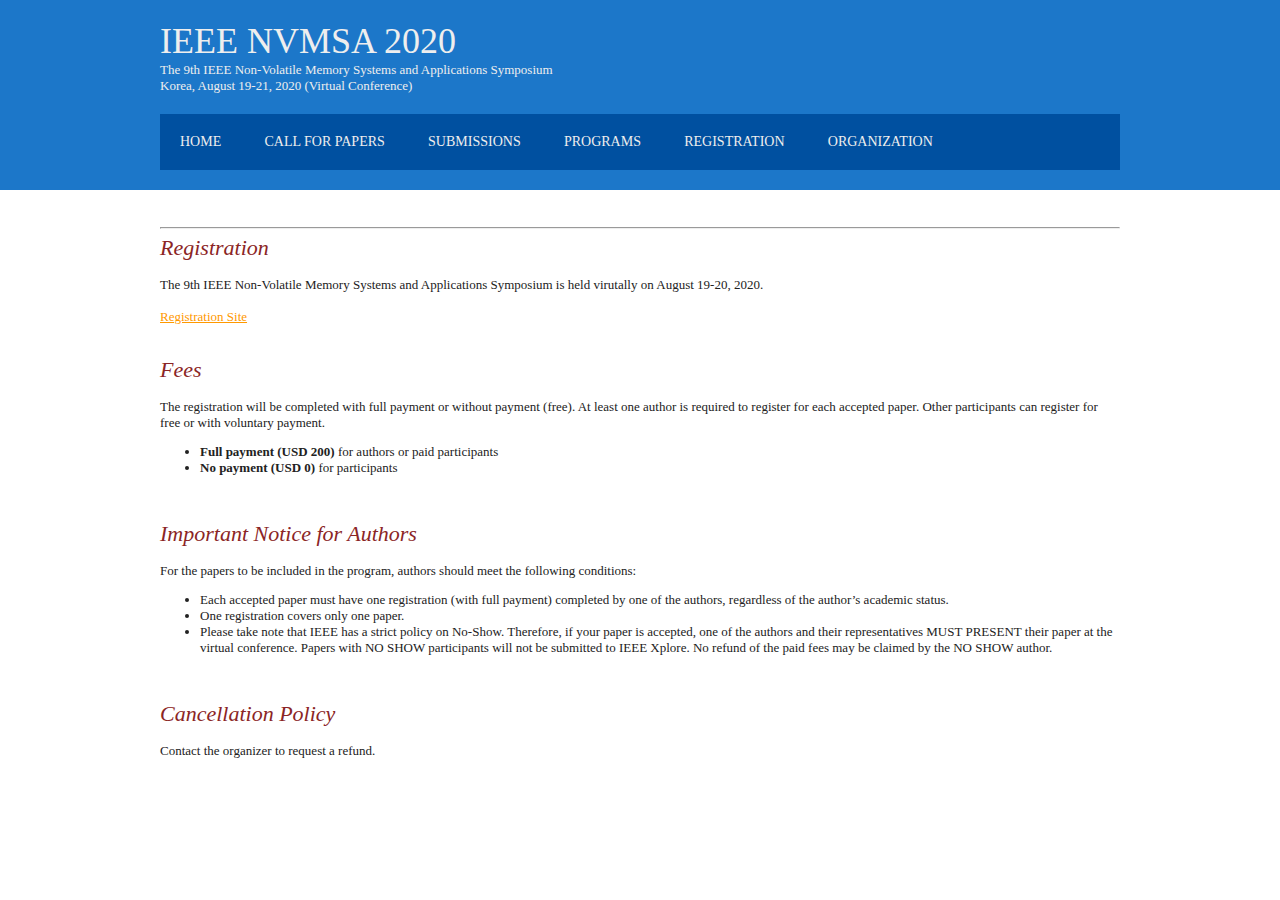
<file: registration.html>
﻿<!DOCTYPE HTML>
<!-- saved from url=(0056)https://nvmsa2019.github.io/index/pages/submissions.html -->
<!DOCTYPE html PUBLIC "" ""><HTML lang="en" dir="ltr"><HEAD><META 
content="IE=11.0000" http-equiv="X-UA-Compatible">
 <TITLE>IEEE NVMSA 2020</TITLE> 
<META http-equiv="Content-Type" content="text/html; charset=utf-8"> <LINK href="layout.css" 
rel="stylesheet" type="text/css"> <!--[if lt IE 9]><script src="scripts/html5shiv.js"></script><![endif]--> 
<STYLE type="text/css">
.style1 {
				color: #808080;
}
.style3 {
				color: #0000CC;
}
.style4 {
				font-size: medium;
				font-family: "Times New Roman", Times, serif;
}
</STYLE>
 
<META name="GENERATOR" content="MSHTML 11.00.10570.1001"></HEAD> 
<BODY>
<DIV class="wrapper row1"><HEADER class="clear" id="header">
<DIV id="hgroup">
<H1><A href="https://nvmsa2020.github.io/">
IEEE NVMSA 2020</A></H1>
<H2 style="color: rgb(238, 238, 238);">The 9th IEEE Non-Volatile Memory Systems 
and Applications Symposium
<BR>       Korea, August 19-21, 
2020 (Virtual Conference)</H2></DIV><NAV>
<UL>
  <LI class="top"><A 
  href="index.html">Home</A></LI>
  <LI class="top"><A 
  href="cfp.html">Call for papers</A>    
                       </LI>
  <LI class="top"><A href="submissions.html">Submissions</A></LI>
  <LI class="top"><A 
  href="program.html">Programs</A></LI><!-- li><a href="registration.html">Registration</a></li --> 
          
  <LI class="top"><A
    href="registration.html">Registration</A></LI>
<!--            
  <UL>
    <LI><A 
    href="registration.html">Registration</A><BR></LI>
    <LI><A href="venue.html">Conference 
    Venue</A><BR></LI>
    <LI><A href="visa.html">VISA 
    support</A><BR></LI></UL></LI>
-->
  <LI class="last"><A href="#">Organization</A> 
            
  <UL>
    <LI><A 
    href="committee.html">Committee</A><BR></LI>
    <LI><A 
    href="organizer.html">Organizer 
    &amp; Sponsorship</A><BR></LI></UL></LI></UL></NAV></HEADER></DIV><!-- content --> 
<DIV class="wrapper row2">
<DIV class="clear" id="container"><!-- / content body -->    <!-- <h2>Poster Paper Submission</h2>
    <p>
    We solicit poster papers of early stage work, especially from students and young researchers to promote fruitful discussions with other participants and speed up the research. A poster paper must describe the content of the poster, such as the motivation of the work, the idea to approach the problem, and preliminary results (if any). Authors of non-accepted regular papers are encouraged to submit poster papers.<br><br> 

    A poster description must be <b>no more than 2 pages</b> in the 
    <a href="https://www.ieee.org/conferences_events/conferences/publishing/templates.html"> 
    IEEE conference proceedings format</a>. Authors are welcome to submit their manuscripts
    at <a href="https://easychair.org/conferences/?conf=ieeenvmsa2018">https://easychair.org/conferences/?conf=ieeenvmsa2018</a>. Accepted poster papers are <b>included</b> in IEEE Xplore.</br></br>

 
    When registering a poster paper to EasyChair, <font color=red><b>please append a prefix
    "[POSTER]"</b></font> before the title of your paper, for example:</br></br>
    "[POSTER] A Novel System Software for Non-volatime Memory".</br></br>

    The reviews are <b>single-blinded</b>. The names and affiliations of the authors are visible to the reviewers via EasyChair.</br></br></br>
 
    <b>Available Equipment:</b><br>
Each poster paper is provided a panel to set up the poster. In addition, a small
desk in front of the panel and power supply are provided if the authors wish to
conduct a demo of their systems. Note that the power supply can host only 1 or 2
laptops or mobile devices per poster, but servers and other energy-hungry systems
cannot be hosted. If the authors wish to conduct a demo, please contact the
program co-chairs no later than 30 days before the conference.--> 
<HR>
    
<H2>Registration</H2>
<BR>
The 9th IEEE Non-Volatile Memory Systems and Applications Symposium is held virutally on August 19-20, 2020.<BR>
<BR>
<A HREF="https://www.eventbrite.com/e/nvmsa-2020-registration-tickets-112921136158" TARGET=_BLANK><U>Registration Site</U></A><BR>
<BR>
<BR>
<H2>Fees</H2>
<BR>
The registration will be completed with full payment or without payment (free).
At least one author is required to register for each accepted paper. 
Other participants can register for free or with voluntary payment.
<UL>
<LI><B>Full payment (USD 200)</B> for authors or paid participants<BR></LI>

<LI><B>No payment (USD 0)</B> for participants</LI>
</UL>
<BR>
<BR>
<H2>Important Notice for Authors</H2>
<BR>
For the papers to be included in the program, authors should meet the following conditions:
<UL>
<LI>Each accepted paper must have one registration (with full payment) completed by one of the authors, regardless of the author’s academic status.</LI>
<LI>One registration covers only one paper. </LI>
<LI>Please take note that IEEE has a strict policy on No-Show. Therefore, if your paper is accepted, one of the authors and their representatives MUST PRESENT their paper at the virtual conference. Papers with NO SHOW participants will not be submitted to IEEE Xplore. No refund of the paid fees may be claimed by the NO SHOW author. </LI>
</UL>
<BR>
<BR>
<H2>Cancellation Policy</H2>
<BR>
Contact the organizer to request a refund.
</file>
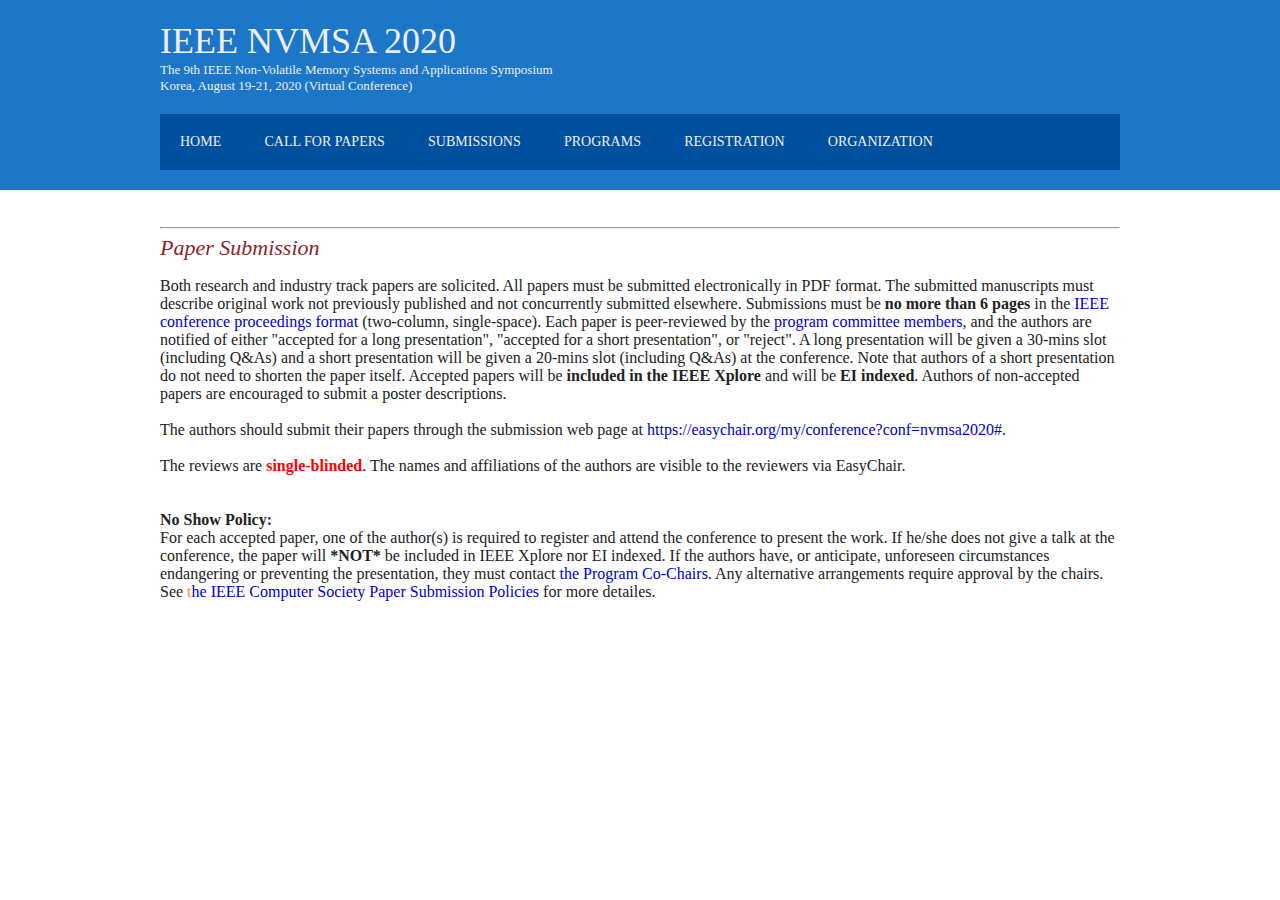
<file: submissions.html>
﻿<!DOCTYPE HTML>
<!-- saved from url=(0056)https://nvmsa2019.github.io/index/pages/submissions.html -->
<!DOCTYPE html PUBLIC "" ""><HTML lang="en" dir="ltr"><HEAD><META 
content="IE=11.0000" http-equiv="X-UA-Compatible">
 <TITLE>IEEE NVMSA 2020</TITLE> 
<META http-equiv="Content-Type" content="text/html; charset=utf-8"> <LINK href="layout.css" 
rel="stylesheet" type="text/css"> <!--[if lt IE 9]><script src="scripts/html5shiv.js"></script><![endif]--> 
<STYLE type="text/css">
.style1 {
				color: #808080;
}
.style3 {
				color: #0000CC;
}
.style4 {
				font-size: medium;
				font-family: "Times New Roman", Times, serif;
}
</STYLE>
 
<META name="GENERATOR" content="MSHTML 11.00.10570.1001"></HEAD> 
<BODY>
<DIV class="wrapper row1"><HEADER class="clear" id="header">
<DIV id="hgroup">
<H1><A href="https://nvmsa2020.github.io/">
IEEE NVMSA 2020</A></H1>
<H2 style="color: rgb(238, 238, 238);">The 9th IEEE Non-Volatile Memory Systems 
and Applications Symposium 
<BR>       Korea, August 19-21, 
2020 (Virtual Conference)</H2></DIV><NAV>
<UL>
  <LI class="top"><A 
  href="index.html">Home</A></LI>
  <LI class="top"><A 
  href="cfp.html">Call for papers</A>    
                       </LI>
  <LI class="top"><A href="submissions.html">Submissions</A></LI>
  <LI class="top"><A 
  href="program.html">Programs</A></LI><!-- li><a href="registration.html">Registration</a></li --> 
          
  <LI class="top"><A
    href="registration.html">Registration</A></LI>
<!--            
  <UL>
    <LI><A 
    href="registration.html">Registration</A><BR></LI>
    <LI><A href="venue.html">Conference 
    Venue</A><BR></LI>
    <LI><A href="visa.html">VISA 
    support</A><BR></LI></UL></LI>
-->
  <LI class="last"><A href="#">Organization</A> 
            
  <UL>
    <LI><A 
    href="committee.html">Committee</A><BR></LI>
    <LI><A 
    href="organizer.html">Organizer 
    &amp; Sponsorship</A><BR></LI></UL></LI></UL></NAV></HEADER></DIV><!-- content --> 
<DIV class="wrapper row2">
<DIV class="clear" id="container"><!-- / content body -->    <!-- <h2>Poster Paper Submission</h2>
    <p>
    We solicit poster papers of early stage work, especially from students and young researchers to promote fruitful discussions with other participants and speed up the research. A poster paper must describe the content of the poster, such as the motivation of the work, the idea to approach the problem, and preliminary results (if any). Authors of non-accepted regular papers are encouraged to submit poster papers.<br><br> 

    A poster description must be <b>no more than 2 pages</b> in the 
    <a href="https://www.ieee.org/conferences_events/conferences/publishing/templates.html"> 
    IEEE conference proceedings format</a>. Authors are welcome to submit their manuscripts
    at <a href="https://easychair.org/conferences/?conf=ieeenvmsa2018">https://easychair.org/conferences/?conf=ieeenvmsa2018</a>. Accepted poster papers are <b>included</b> in IEEE Xplore.</br></br>

 
    When registering a poster paper to EasyChair, <font color=red><b>please append a prefix
    "[POSTER]"</b></font> before the title of your paper, for example:</br></br>
    "[POSTER] A Novel System Software for Non-volatime Memory".</br></br>

    The reviews are <b>single-blinded</b>. The names and affiliations of the authors are visible to the reviewers via EasyChair.</br></br></br>
 
    <b>Available Equipment:</b><br>
Each poster paper is provided a panel to set up the poster. In addition, a small
desk in front of the panel and power supply are provided if the authors wish to
conduct a demo of their systems. Note that the power supply can host only 1 or 2
laptops or mobile devices per poster, but servers and other energy-hungry systems
cannot be hosted. If the authors wish to conduct a demo, please contact the
program co-chairs no later than 30 days before the conference.--> 
    
<HR>

<H2>Paper Submission</H2>
<P class="style4">    Both research and industry track papers are solicited. All 
papers must be    submitted electronically in PDF format. The submitted 
manuscripts must    describe original work not previously published and not 
concurrently submitted    elsewhere. Submissions must be <B>no more than 6 
pages</B> in the      <A href="https://www.ieee.org/conferences_events/conferences/publishing/templates.html"><SPAN 
class="style3">IEEE conference proceedings format</SPAN></A> (two-column, 
single-space). Each paper is peer-reviewed by    the <A href="committee.html#pcm"><SPAN 
class="style3">program committee members</SPAN></A>, and the authors are 
notified of either    "accepted for a long presentation", "accepted for a short 
presentation", or "reject".    A long presentation will be given a 30-mins slot 
(including Q&amp;As) and a short    presentation will be given a 20-mins slot 
(including Q&amp;As) at the conference.    Note that authors of a short 
presentation do not need to shorten the paper itself.    Accepted papers will be 
<B>included in the IEEE Xplore</B> and will be <B>EI indexed</B>.    Authors of 
non-accepted papers are encouraged to submit a poster descriptions.     <BR><BR> 
   The authors should submit their papers through the submission web page at     
<A href="https://easychair.org/my/conference?conf=nvmsa2020#"><SPAN 
class="style3">https://easychair.org/my/conference?conf=nvmsa2020#</SPAN></A>.     
<BR><BR>    The reviews are <FONT color="red"><B>single-blinded</B></FONT>. The 
names and affiliations of the authors are visible to the reviewers via 
EasyChair.     <BR><BR><BR><STRONG>No Show Policy:</STRONG><BR>    For each 
accepted paper, one of the author(s) is required to register and attend the 
conference to present the work. If he/she does not give a talk at the 
conference, the paper will <B>*NOT*</B> be included in IEEE Xplore nor EI 
indexed.    If the authors have, or anticipate, unforeseen circumstances 
endangering or preventing the presentation,     they must contact <A href="committee.html#oc"><SPAN 
class="style3">the Program Co-Chairs</SPAN></A>. Any alternative arrangements 
require approval by the chairs.      <BR>    See<SPAN class="style3"></SPAN> <A 
href="https://www.computer.org/web/cs-cps/authors">t<SPAN class="style3">he IEEE 
Computer Society Paper Submission Policies</SPAN></A> for more detailes.     
</P><BR></DIV></DIV></BODY></HTML>
</file>
<file: layout.css>
html {
	-ms-overflow-y: scroll;
}
body {
	margin: 0px; padding: 0px; color: rgb(145, 145, 145); font-family: Georgia, "Times New Roman", Times, serif; font-size: 13px; background-color: rgb(255, 255, 255);
}
.clear::after {
	height: 0px; line-height: 0; clear: both; display: block; visibility: hidden; content: ".";
}
.clear {
	clear: both; display: block;
}
html[xmlns] .clear {
	display: block;
}
* html .clear {
	height: 1%;
}
a {
	text-decoration: none;
}
code {
	font-family: Georgia, "Times New Roman", Times, serif; font-style: normal; font-weight: normal;
}
.fl_left {
	float: left;
}
.fl_right {
	float: right;
}
img {
	margin: 0px; padding: 0px; border: currentColor; border-image: none; line-height: normal; vertical-align: middle;
}
.imgholder {
	padding: 4px; border: 0px solid rgb(214, 214, 214); border-image: none; text-align: center;
}
.imgl {
	padding: 4px; border: 0px solid rgb(214, 214, 214); border-image: none; text-align: center;
}
.imgr {
	padding: 4px; border: 0px solid rgb(214, 214, 214); border-image: none; text-align: center;
}
.imgl {
	margin: 0px 15px 15px 0px; clear: left; float: left;
}
.imgr {
	margin: 0px 0px 15px 15px; clear: right; float: right;
}
address {
	margin: 0px; padding: 0px; display: block;
}
article {
	margin: 0px; padding: 0px; display: block;
}
aside {
	margin: 0px; padding: 0px; display: block;
}
figcaption {
	margin: 0px; padding: 0px; display: block;
}
figure {
	margin: 0px; padding: 0px; display: block;
}
footer {
	margin: 0px; padding: 0px; display: block;
}
header {
	margin: 0px; padding: 0px; display: block;
}
nav {
	margin: 0px; padding: 0px; display: block;
}
section {
	margin: 0px; padding: 0px; display: block;
}
q {
	padding: 0px 10px 8px; color: rgb(151, 151, 151); line-height: normal; font-style: italic; display: block; background-color: rgb(236, 236, 236);
}
q::before {
	font-size: 26px; content: "? ";
}
q::after {
	line-height: 0; font-size: 26px; content: " ?";
}
div.wrapper {
	margin: 0px; padding: 0px; width: 100%; text-align: left; display: block;
}
.row1 {
	color: rgb(238, 238, 238); background-color: rgb(28, 119, 201);
}
.row1 a {
	color: rgb(238, 238, 238); background-color: rgb(28, 119, 201);
}
.row2 {
	color: rgb(34, 34, 34); background-color: rgb(255, 255, 255);
}
.row2 a {
	color: rgb(255, 153, 0); background-color: rgb(255, 255, 255);
}
.row3 {
	color: rgb(68, 68, 68); background-color: rgb(28, 119, 201);
}
.row3 a {
	color: rgb(68, 68, 68); background-color: rgb(28, 119, 201);
}
#header {
	margin: 0px auto; width: 960px; display: block;
}
#container {
	margin: 0px auto; width: 960px; display: block;
}
#footer {
	margin: 0px auto; width: 960px; display: block;
}
nav ul {
	list-style: none; margin: 0px; padding: 0px;
}
h1 {
	margin: 0px; padding: 0px; color: rgb(0, 0, 0); line-height: normal; font-size: 30px; font-style: italic; font-weight: normal;
}
h2 {
	margin: 0px; padding: 0px; color: rgb(139, 37, 37); line-height: normal; font-size: 22px; font-style: italic; font-weight: normal;
}
h3 {
	margin: 0px; padding: 0px; color: rgb(139, 37, 37); line-height: normal; font-size: 22px; font-style: italic; font-weight: normal;
}
h4 {
	margin: 0px; padding: 0px; color: rgb(139, 37, 37); line-height: normal; font-size: 22px; font-style: italic; font-weight: normal;
}
h5 {
	margin: 0px; padding: 0px; color: rgb(139, 37, 37); line-height: normal; font-size: 22px; font-style: italic; font-weight: normal;
}
h6 {
	margin: 0px; padding: 0px; color: rgb(139, 37, 37); line-height: normal; font-size: 22px; font-style: italic; font-weight: normal;
}
address {
	font-style: normal;
}
blockquote {
	padding: 8px 10px; color: rgb(151, 151, 151); line-height: normal; font-style: italic; display: block; background-color: rgb(236, 236, 236);
}
q {
	padding: 8px 10px; color: rgb(151, 151, 151); line-height: normal; font-style: italic; display: block; background-color: rgb(236, 236, 236);
}
blockquote::before {
	font-size: 26px; content: "? ";
}
q::before {
	font-size: 26px; content: "? ";
}
blockquote::after {
	line-height: 0; font-size: 26px; content: " ?";
}
q::after {
	line-height: 0; font-size: 26px; content: " ?";
}
form {
	margin: 0px; padding: 0px; border: currentColor; border-image: none;
}
fieldset {
	margin: 0px; padding: 0px; border: currentColor; border-image: none;
}
legend {
	margin: 0px; padding: 0px; border: currentColor; border-image: none;
}
legend {
	display: none;
}
input {
	font-family: Georgia,"Times New Roman",Times,serif; font-size: 12px;
}
textarea {
	font-family: Georgia,"Times New Roman",Times,serif; font-size: 12px;
}
select {
	font-family: Georgia,"Times New Roman",Times,serif; font-size: 12px;
}
.one_quarter {
	margin: 0px 20px 0px 0px; float: left; display: block;
}
.two_quarter {
	margin: 0px 20px 0px 0px; float: left; display: block;
}
.three_quarter {
	margin: 0px 20px 0px 0px; float: left; display: block;
}
.four_quarter {
	margin: 0px 20px 0px 0px; float: left; display: block;
}
.one_quarter {
	width: 225px;
}
.two_quarter {
	width: 470px;
}
.three_quarter {
	width: 715px;
}
.four_quarter {
	width: 960px; clear: both; margin-right: 0px; float: none;
}
.one_third {
	margin: 0px 30px 0px 0px; float: left; display: block;
}
.two_third {
	margin: 0px 30px 0px 0px; float: left; display: block;
}
.three_third {
	margin: 0px 30px 0px 0px; float: left; display: block;
}
.one_third {
	width: 300px;
}
.two_third {
	width: 630px;
}
.three_third {
	width: 960px; clear: both; margin-right: 0px; float: none;
}
.lastbox {
	margin-right: 0px;
}
#header {
	padding: 20px 0px;
}
#header #hgroup {
	margin: 0px 0px 20px; float: left;
}
#header #hgroup h1 {
	text-transform: none; font-style: normal; font-weight: normal;
}
#header #hgroup h2 {
	text-transform: none; font-style: normal; font-weight: normal;
}
#header #hgroup h1 {
	font-size: 36px;
}
#header #hgroup h2 {
	font-size: 13px;
}
#header form {
	margin: 20px 0px; padding: 0px; width: 290px; float: right; display: block;
}
#header form input {
	margin: 0px; padding: 5px; border: 0px solid rgb(102, 102, 102); border-image: none; width: 200px; color: rgb(192, 186, 182); float: left; display: block; background-color: rgb(0, 80, 160);
}
#header form #sf_submit {
	border: currentColor; border-image: none; width: 70px; color: rgb(255, 255, 255); text-transform: uppercase; font-size: 12px; font-weight: bold; float: right; display: block; cursor: pointer; background-color: rgb(255, 153, 0);
}
#header nav {
	margin: 0px; padding: 20px 0px; width: 100%; color: rgb(192, 186, 182); clear: both; display: block; background-color: rgb(0, 80, 160);
}
#header nav ul {
	padding: 0px 20px;
}
#header nav li {
	text-transform: uppercase; margin-right: 10px; display: inline-block;
}
#header nav li.last {
	margin-right: 0px;
}
#header nav li.top {
	margin-right: 40px;
}
#header nav li a {
	color: rgb(238, 238, 238); font-size: 14px; background-color: rgb(0, 80, 160);
}
#header nav li a:hover {
	color: rgb(255, 153, 0); background-color: rgb(0, 80, 160);
}
#header nav ul ul {
	margin: 0px; padding: 0px; line-height: 50px; display: none; position: absolute;
}
#header nav ul li:hover ul {
	width: 220px; line-height: 25px; display: block; z-index: 99; background-color: rgb(0, 53, 112);
}
#header nav ul li ul li a {
	z-index: 99; background-color: rgb(0, 53, 112);
}
#header nav ul li ul li a:hover {
	z-index: 99; background-color: rgb(0, 53, 112);
}
#container {
	padding: 30px 0px;
}
#container section {
	padding: 0px; margin-bottom: 30px; display: block;
}
#container .last {
	margin: 0px;
}
#container .more {
	text-align: right;
}
#container #slider {
	width: 100%;
}
#container #slider figure {
	
}
#container #slider figure img {
	width: 630px; height: 300px; float: right;
}
#container #slider figure figcaption {
	padding: 20px; width: 290px; height: 260px; color: rgb(238, 238, 238); line-height: 1.6em; overflow: hidden; float: left; display: block; background-color: rgb(70, 70, 70);
}
#container #slider figure figcaption a {
	color: rgb(255, 153, 0); background-color: rgb(70, 70, 70);
}
#container #slider figure h2 {
	text-transform: none; font-size: 36px; font-style: italic; font-weight: normal;
}
#container #slider figure footer {
	
}
#container #intro {
	width: 100%; padding-bottom: 20px; margin-bottom: 60px; border-bottom-color: rgb(214, 214, 214); border-bottom-width: 0px; border-bottom-style: solid;
}
#container #intro section {
	width: 100%;
}
#container #intro section article {
	
}
#container #intro section article h2 {
	margin-bottom: 15px;
}
#container #intro section article p {
	
}
#container #intro section article figure ul {
	list-style: none; margin: 0px; padding: 0px; width: 100%; display: block;
}
#container #intro section article figure ul li {
	margin: 0px 25px 0px 0px; float: left; display: inline-block;
}
#container #intro section article figure ul li.last {
	margin: 0px;
}
#container #intro section article figure ul li img {
	margin: 0px; padding: 4px; border: 0px solid rgb(214, 214, 214); border-image: none; width: 130px; height: 130px;
}
#container #intro section article figure figcaption {
	width: 100%; text-align: center; text-transform: uppercase; clear: both; font-weight: bold; margin-top: 20px; display: block;
}
#container #homepage {
	width: 100%; line-height: 1.6em; display: block;
}
#container #homepage section {
	margin-bottom: 0px;
}
#container #homepage section h2.title {
	margin: 0px 0px 25px; padding: 0px 0px 8px; text-transform: uppercase; font-size: 15px; font-weight: bold;
}
#container #homepage section footer {
	clear: both;
}
#container #homepage section article header h2 {
	font-size: 13px; font-weight: bold;
}
#container #homepage section article address {
	font-size: 10px; font-style: normal;
}
#container #homepage section article time {
	font-size: 10px; font-style: normal;
}
#container #homepage section article footer {
	text-align: left;
}
#container #homepage section nav li {
	margin: 0px 0px 8px; padding: 0px 0px 5px; border-bottom-color: rgb(214, 214, 214); border-bottom-width: 0px; border-bottom-style: solid;
}
#container #homepage section nav li.last {
	margin: 0px;
}
#container #homepage section nav a {
	background: url("../images/arrow.gif") no-repeat left; padding: 0px 0px 0px 10px;
}
#footer {
	padding: 20px 0px;
}
#footer p {
	margin: 0px; padding: 0px;
}
.slideshow {
	width: 630px; height: 300px; text-align: center; line-height: 550px; position: relative;
}
.slideshow--item {
	top: 0px; width: 630px; height: 300px; line-height: 1.5; visibility: hidden; position: absolute;
}
:checked.slideshow--bullet + .slideshow--item {
	visibility: visible;
}
[data-transition='fade'].slideshow .slideshow--item {
	transition:opacity 0.3s ease-out; visibility: visible; opacity: 0;
}
[data-transition='fade'].slideshow :checked.slideshow--bullet + .slideshow--item {
	opacity: 1;
}
.slideshow--nav-previous {
	left: 0px; display: block;
}
.slideshow--nav-previous::after {
	left: 10px; right: auto; transform: scaleX(-1); -webkit-transform: scaleX(-1); -moz-transform: scaleX(-1);
}
.slideshow--nav-next {
	left: 50%; display: block;
}
.slideshow--bullet {
	background: rgb(204, 204, 204); border-radius: 1em; transition:background 0.3s ease-out, transform 0.3s ease-out; width: 1em; height: 1em; font-size: 0.75em; display: inline-block; position: relative; z-index: 99; -webkit-appearance: none; -moz-appearance: none; appearance: none;
}
:checked.slideshow--bullet {
	background: rgb(255, 153, 0); transform: scale(1.3); -webkit-transform: scale(1.3); -moz-transform: scale(1.3);
}

 /* The Modal (background) */
.modal {
  display: hidden; /* Hidden by default */
  position: fixed; /* Stay in place */
  z-index: 1; /* Sit on top */
  left: 0;
  top: 0;
  width: 100%; /* Full width */
  height: 100%; /* Full height */
  overflow: auto; /* Enable scroll if needed */
  background-color: rgb(0,0,0); /* Fallback color */
  background-color: rgba(0,0,0,0.4); /* Black w/ opacity */
}

/* Modal Content/Box */
.modal-content {
  background-color: #fefefe;
  margin: 15% auto; /* 15% from the top and centered */
  padding: 20px;
  border: 1px solid #888;
  width: 50%; /* Could be more or less, depending on screen size */
}

.close {
	float:right;
	font-size:21px;
	font-weight:700;
	line-height:1;
	color:#000;
	text-shadow:0 1px 0 #fff;
	filter:alpha(opacity=20);opacity:.2
}
.close:focus,
.close:hover {
	color:#000;
	text-decoration:none;
	cursor:pointer;
	filter:alpha(opacity=50);
	opacity:.5
}
button.close {
	-webkit-appearance:none;
	padding:0;
	cursor:pointer;
	background:0 0;
	border:0
}
</file>
